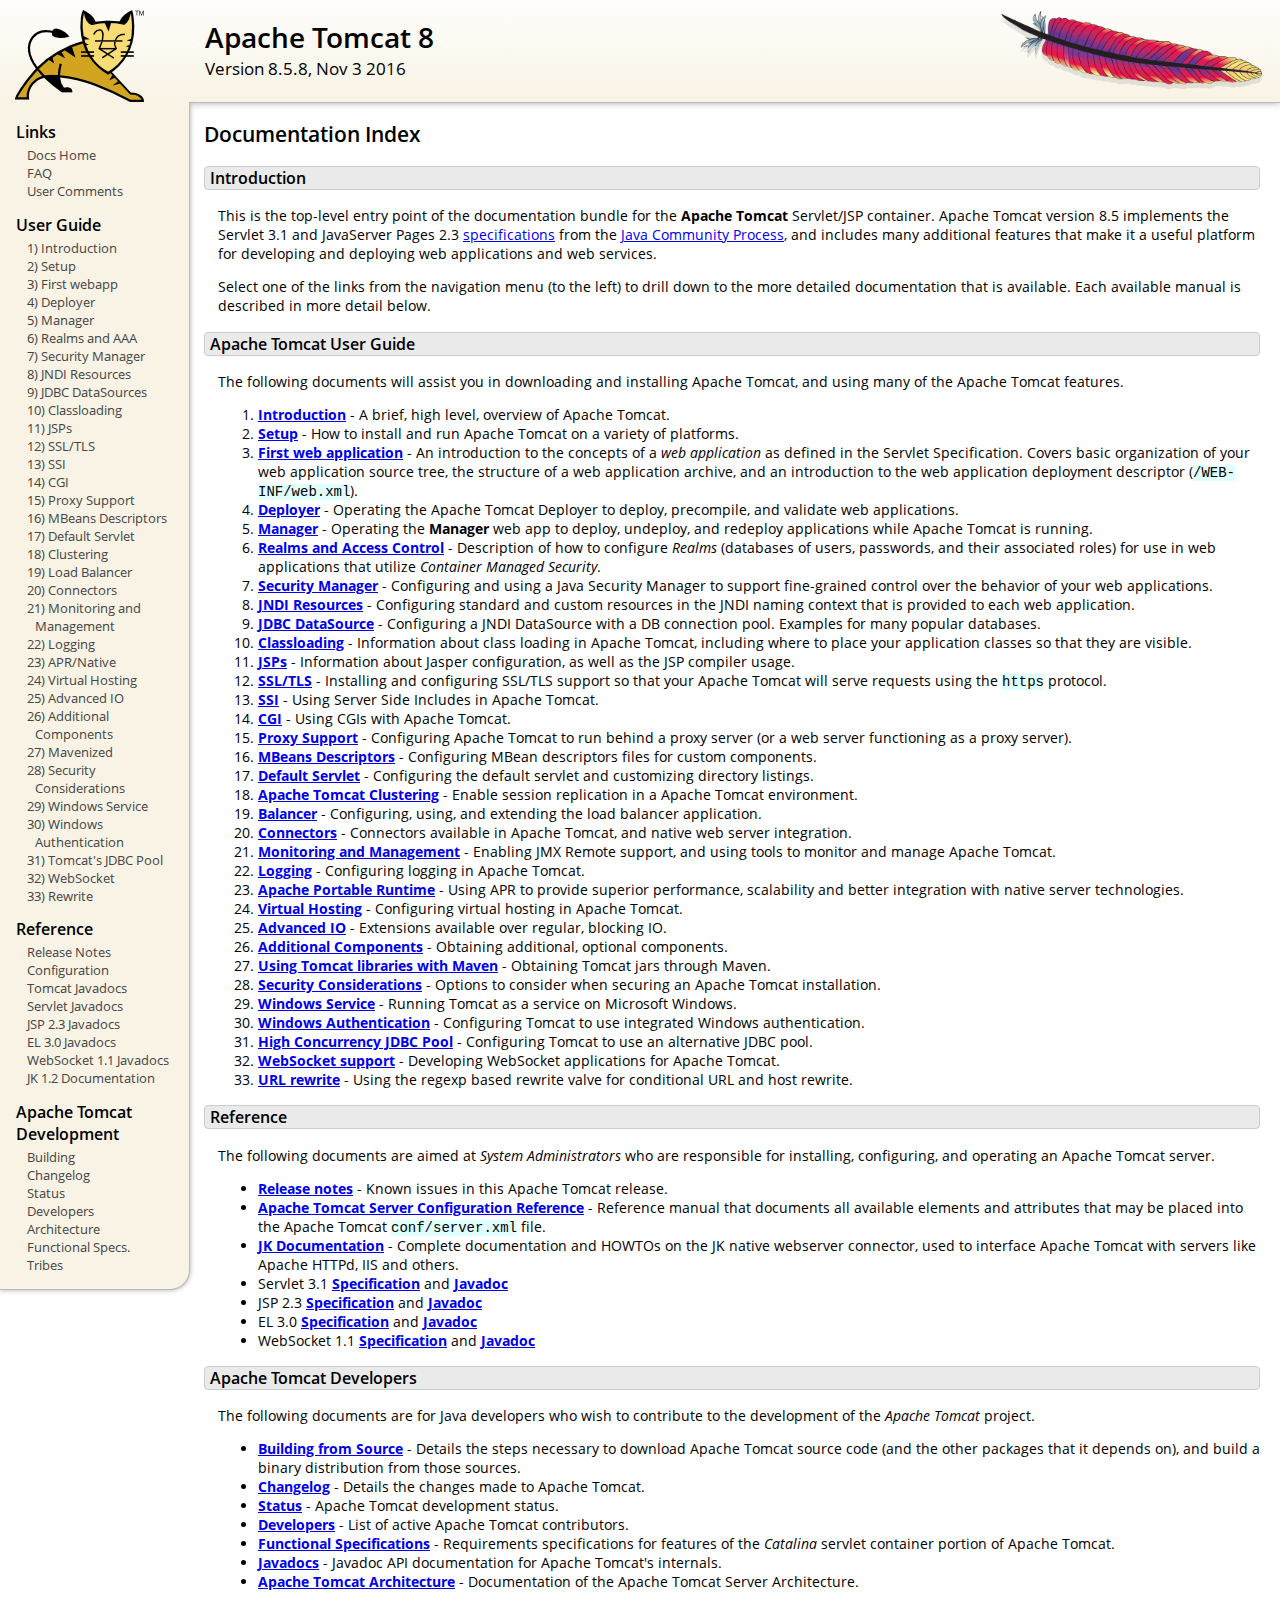
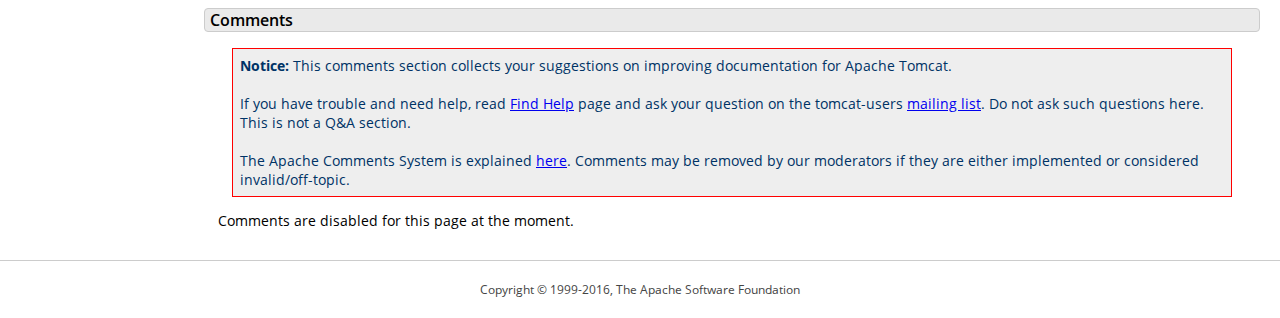
<file: tomcat/webapps/docs/index.html>
<!DOCTYPE html SYSTEM "about:legacy-compat">
<html lang="en"><head><META http-equiv="Content-Type" content="text/html; charset=UTF-8"><link href="./images/docs-stylesheet.css" rel="stylesheet" type="text/css"><title>Apache Tomcat 8 (8.5.8) - Documentation Index</title><meta name="author" content="Craig R. McClanahan"><meta name="author" content="Remy Maucherat"><meta name="author" content="Yoav Shapira"><script type="application/javascript" data-comments-identifier="tomcat-8.5-doc/index">
    "use strict"; // Enable strict mode

    (function() {
      var thisScript = document.currentScript;
      if (!thisScript) { // Workaround for IE <= 11
        var scripts = document.getElementsByTagName("script");
        thisScript = scripts[scripts.length - 1];
      }
      document.addEventListener("DOMContentLoaded", (function() {
        var commentsDiv = document.getElementById("comments_thread");
        var commentsShortname = "tomcat";
        var commentsIdentifier = "http://tomcat.apache.org/" +
          thisScript.getAttribute("data-comments-identifier") + ".html";

        (function(w, d) {
          if (w.location.hostname.toLowerCase() == "tomcat.apache.org") {
            var s = d.createElement("script");
            s.type = "application/javascript";
            s.async = true;
            s.src = "https://comments.apache.org/show_comments.lua?site=" +
              encodeURIComponent(commentsShortname) +
              "&page=" + encodeURIComponent(commentsIdentifier);
            d.head.appendChild(s);
          } else {
            commentsDiv.appendChild(d.createTextNode("Comments are disabled for this page at the moment."));
          }
        })(window, document);
      }), false);
    })();
  </script></head><body><div id="wrapper"><header><div id="header"><div><div><div class="logo noPrint"><a href="http://tomcat.apache.org/"><img alt="Tomcat Home" src="./images/tomcat.png"></a></div><div style="height: 1px;"></div><div class="asfLogo noPrint"><a href="http://www.apache.org/" target="_blank"><img src="./images/asf-feather.png" alt="The Apache Software Foundation" style="width: 266px; height: 83px;"></a></div><h1>Apache Tomcat 8</h1><div class="versionInfo">
          Version 8.5.8,
          <time datetime="2016-11-03">Nov 3 2016</time></div><div style="height: 1px;"></div><div style="clear: left;"></div></div></div></div></header><div id="middle"><div><div id="mainLeft" class="noprint"><div><nav><div><h2>Links</h2><ul><li><a href="index.html">Docs Home</a></li><li><a href="http://wiki.apache.org/tomcat/FAQ">FAQ</a></li><li><a href="#comments_section">User Comments</a></li></ul></div><div><h2>User Guide</h2><ul><li><a href="introduction.html">1) Introduction</a></li><li><a href="setup.html">2) Setup</a></li><li><a href="appdev/index.html">3) First webapp</a></li><li><a href="deployer-howto.html">4) Deployer</a></li><li><a href="manager-howto.html">5) Manager</a></li><li><a href="realm-howto.html">6) Realms and AAA</a></li><li><a href="security-manager-howto.html">7) Security Manager</a></li><li><a href="jndi-resources-howto.html">8) JNDI Resources</a></li><li><a href="jndi-datasource-examples-howto.html">9) JDBC DataSources</a></li><li><a href="class-loader-howto.html">10) Classloading</a></li><li><a href="jasper-howto.html">11) JSPs</a></li><li><a href="ssl-howto.html">12) SSL/TLS</a></li><li><a href="ssi-howto.html">13) SSI</a></li><li><a href="cgi-howto.html">14) CGI</a></li><li><a href="proxy-howto.html">15) Proxy Support</a></li><li><a href="mbeans-descriptors-howto.html">16) MBeans Descriptors</a></li><li><a href="default-servlet.html">17) Default Servlet</a></li><li><a href="cluster-howto.html">18) Clustering</a></li><li><a href="balancer-howto.html">19) Load Balancer</a></li><li><a href="connectors.html">20) Connectors</a></li><li><a href="monitoring.html">21) Monitoring and Management</a></li><li><a href="logging.html">22) Logging</a></li><li><a href="apr.html">23) APR/Native</a></li><li><a href="virtual-hosting-howto.html">24) Virtual Hosting</a></li><li><a href="aio.html">25) Advanced IO</a></li><li><a href="extras.html">26) Additional Components</a></li><li><a href="maven-jars.html">27) Mavenized</a></li><li><a href="security-howto.html">28) Security Considerations</a></li><li><a href="windows-service-howto.html">29) Windows Service</a></li><li><a href="windows-auth-howto.html">30) Windows Authentication</a></li><li><a href="jdbc-pool.html">31) Tomcat's JDBC Pool</a></li><li><a href="web-socket-howto.html">32) WebSocket</a></li><li><a href="rewrite.html">33) Rewrite</a></li></ul></div><div><h2>Reference</h2><ul><li><a href="RELEASE-NOTES.txt">Release Notes</a></li><li><a href="config/index.html">Configuration</a></li><li><a href="api/index.html">Tomcat Javadocs</a></li><li><a href="servletapi/index.html">Servlet Javadocs</a></li><li><a href="jspapi/index.html">JSP 2.3 Javadocs</a></li><li><a href="elapi/index.html">EL 3.0 Javadocs</a></li><li><a href="websocketapi/index.html">WebSocket 1.1 Javadocs</a></li><li><a href="http://tomcat.apache.org/connectors-doc/">JK 1.2 Documentation</a></li></ul></div><div><h2>Apache Tomcat Development</h2><ul><li><a href="building.html">Building</a></li><li><a href="changelog.html">Changelog</a></li><li><a href="http://wiki.apache.org/tomcat/TomcatVersions">Status</a></li><li><a href="developers.html">Developers</a></li><li><a href="architecture/index.html">Architecture</a></li><li><a href="funcspecs/index.html">Functional Specs.</a></li><li><a href="tribes/introduction.html">Tribes</a></li></ul></div></nav></div></div><div id="mainRight"><div id="content"><h2>Documentation Index</h2><h3 id="Introduction">Introduction</h3><div class="text">

<p>This is the top-level entry point of the documentation bundle for the
<strong>Apache Tomcat</strong> Servlet/JSP container.  Apache Tomcat version
8.5 implements the Servlet 3.1 and JavaServer Pages 2.3
<a href="http://wiki.apache.org/tomcat/Specifications">specifications</a> from the
<a href="http://www.jcp.org">Java Community Process</a>, and includes many
additional features that make it a useful platform for developing and deploying
web applications and web services.</p>

<p>Select one of the links from the navigation menu (to the left) to drill
down to the more detailed documentation that is available.  Each available
manual is described in more detail below.</p>

</div><h3 id="Apache_Tomcat_User_Guide">Apache Tomcat User Guide</h3><div class="text">

<p>The following documents will assist you in downloading and installing
Apache Tomcat, and using many of the Apache Tomcat features.</p>

<ol>
<li><a href="introduction.html"><strong>Introduction</strong></a> - A
    brief, high level, overview of Apache Tomcat.</li>
<li><a href="setup.html"><strong>Setup</strong></a> - How to install and run
    Apache Tomcat on a variety of platforms.</li>
<li><a href="appdev/index.html"><strong>First web application</strong></a>
    - An introduction to the concepts of a <em>web application</em> as defined
    in the Servlet Specification.  Covers basic organization of your web application
    source tree, the structure of a web application archive, and an
    introduction to the web application deployment descriptor
    (<code>/WEB-INF/web.xml</code>).</li>
<li><a href="deployer-howto.html"><strong>Deployer</strong></a> -
    Operating the Apache Tomcat Deployer to deploy, precompile, and validate web
    applications.</li>
<li><a href="manager-howto.html"><strong>Manager</strong></a> -
    Operating the <strong>Manager</strong> web app to deploy, undeploy, and
    redeploy applications while Apache Tomcat is running.</li>
<li><a href="realm-howto.html"><strong>Realms and Access Control</strong></a>
    - Description of how to configure <em>Realms</em> (databases of users,
    passwords, and their associated roles) for use in web applications that
    utilize <em>Container Managed Security</em>.</li>
<li><a href="security-manager-howto.html"><strong>Security Manager</strong></a>
    - Configuring and using a Java Security Manager to
    support fine-grained control over the behavior of your web applications.
    </li>
<li><a href="jndi-resources-howto.html"><strong>JNDI Resources</strong></a>
    - Configuring standard and custom resources in the JNDI naming context
    that is provided to each web application.</li>
<li><a href="jndi-datasource-examples-howto.html">
    <strong>JDBC DataSource</strong></a>
    - Configuring a JNDI DataSource with a DB connection pool.
    Examples for many popular databases.</li>
<li><a href="class-loader-howto.html"><strong>Classloading</strong></a>
    - Information about class loading in Apache Tomcat, including where to place
    your application classes so that they are visible.</li>
<li><a href="jasper-howto.html"><strong>JSPs</strong></a>
    - Information about Jasper configuration, as well as the JSP compiler
    usage.</li>
<li><a href="ssl-howto.html"><strong>SSL/TLS</strong></a> -
    Installing and configuring SSL/TLS support so that your Apache Tomcat will
    serve requests using the <code>https</code> protocol.</li>
<li><a href="ssi-howto.html"><strong>SSI</strong></a> -
    Using Server Side Includes in Apache Tomcat.</li>
<li><a href="cgi-howto.html"><strong>CGI</strong></a> -
    Using CGIs with Apache Tomcat.</li>
<li><a href="proxy-howto.html"><strong>Proxy Support</strong></a> -
    Configuring Apache Tomcat to run behind a proxy server (or a web server
    functioning as a proxy server).</li>
<li><a href="mbeans-descriptors-howto.html"><strong>MBeans Descriptors</strong></a> -
    Configuring MBean descriptors files for custom components.</li>
<li><a href="default-servlet.html"><strong>Default Servlet</strong></a> -
    Configuring the default servlet and customizing directory listings.</li>
<li><a href="cluster-howto.html"><strong>Apache Tomcat Clustering</strong></a> -
    Enable session replication in a Apache Tomcat environment.</li>
<li><a href="balancer-howto.html"><strong>Balancer</strong></a> -
    Configuring, using, and extending the load balancer application.</li>
<li><a href="connectors.html"><strong>Connectors</strong></a> -
    Connectors available in Apache Tomcat, and native web server integration.</li>
<li><a href="monitoring.html"><strong>Monitoring and Management</strong></a> -
    Enabling JMX Remote support, and using tools to monitor and manage Apache Tomcat.</li>
<li><a href="logging.html"><strong>Logging</strong></a> -
    Configuring logging in Apache Tomcat.</li>
<li><a href="apr.html"><strong>Apache Portable Runtime</strong></a> -
    Using APR to provide superior performance, scalability and better
    integration with native server technologies.</li>
<li><a href="virtual-hosting-howto.html"><strong>Virtual Hosting</strong></a> -
    Configuring virtual hosting in Apache Tomcat.</li>
<li><a href="aio.html"><strong>Advanced IO</strong></a> -
    Extensions available over regular, blocking IO.</li>
<li><a href="extras.html"><strong>Additional Components</strong></a> -
    Obtaining additional, optional components.</li>
<li><a href="maven-jars.html"><strong>Using Tomcat libraries with Maven</strong></a> -
    Obtaining Tomcat jars through Maven.</li>
<li><a href="security-howto.html"><strong>Security Considerations</strong></a> -
    Options to consider when securing an Apache Tomcat installation.</li>
<li><a href="windows-service-howto.html"><strong>Windows Service</strong></a> -
    Running Tomcat as a service on Microsoft Windows.</li>
<li><a href="windows-auth-howto.html"><strong>Windows Authentication</strong></a> -
    Configuring Tomcat to use integrated Windows authentication.</li>
<li><a href="jdbc-pool.html"><strong>High Concurrency JDBC Pool</strong></a> -
    Configuring Tomcat to use an alternative JDBC pool.</li>
<li><a href="web-socket-howto.html"><strong>WebSocket support</strong></a> -
    Developing WebSocket applications for Apache Tomcat.</li>
<li><a href="rewrite.html"><strong>URL rewrite</strong></a> -
    Using the regexp based rewrite valve for conditional URL and host rewrite.</li>

</ol>

</div><h3 id="Reference">Reference</h3><div class="text">

<p>The following documents are aimed at <em>System Administrators</em> who
are responsible for installing, configuring, and operating an Apache Tomcat server.
</p>
<ul>
<li><a href="RELEASE-NOTES.txt"><strong>Release notes</strong></a>
    - Known issues in this Apache Tomcat release.
    </li>
<li><a href="config/index.html"><strong>Apache Tomcat Server Configuration Reference</strong></a>
    - Reference manual that documents all available elements and attributes
      that may be placed into the Apache Tomcat <code>conf/server.xml</code> file.
    </li>
<li><a href="http://tomcat.apache.org/connectors-doc/index.html"><strong>JK Documentation</strong></a>
    - Complete documentation and HOWTOs on the JK native webserver connector,
      used to interface Apache Tomcat with servers like Apache HTTPd, IIS
      and others.</li>
<li>Servlet 3.1
    <a href="http://jcp.org/aboutJava/communityprocess/final/jsr340/index.html">
    <strong>Specification</strong></a> and
    <a href="http://docs.oracle.com/javaee/7/api/javax/servlet/package-summary.html">
    <strong>Javadoc</strong></a>
    </li>
<li>JSP 2.3
    <a href="http://jcp.org/aboutJava/communityprocess/mrel/jsr245/index2.html">
    <strong>Specification</strong></a> and
    <a href="http://docs.oracle.com/javaee/7/api/javax/servlet/jsp/package-summary.html">
    <strong>Javadoc</strong></a>
    </li>
<li>EL 3.0
    <a href="http://jcp.org/aboutJava/communityprocess/final/jsr341/index.html">
    <strong>Specification</strong></a> and
    <a href="http://docs.oracle.com/javaee/7/api/javax/el/package-summary.html">
    <strong>Javadoc</strong></a>
    </li>
<li>WebSocket 1.1
    <a href="https://jcp.org/aboutJava/communityprocess/mrel/jsr356/index.html">
    <strong>Specification</strong></a> and
    <a href="http://docs.oracle.com/javaee/7/api/javax/websocket/package-summary.html">
    <strong>Javadoc</strong></a>
    </li>
</ul>

</div><h3 id="Apache_Tomcat_Developers">Apache Tomcat Developers</h3><div class="text">

<p>The following documents are for Java developers who wish to contribute to
the development of the <em>Apache Tomcat</em> project.</p>
<ul>
<li><a href="building.html"><strong>Building from Source</strong></a> -
    Details the steps necessary to download Apache Tomcat source code (and the
    other packages that it depends on), and build a binary distribution from
    those sources.
    </li>
<li><a href="changelog.html"><strong>Changelog</strong></a> - Details the
    changes made to Apache Tomcat.
    </li>
<li><a href="http://wiki.apache.org/tomcat/TomcatVersions"><strong>Status</strong></a> -
    Apache Tomcat development status.
    </li>
<li><a href="developers.html"><strong>Developers</strong></a> - List of active
    Apache Tomcat contributors.
    </li>
<li><a href="funcspecs/index.html"><strong>Functional Specifications</strong></a>
    - Requirements specifications for features of the <em>Catalina</em> servlet
    container portion of Apache Tomcat.</li>
<li><a href="api/index.html"><strong>Javadocs</strong></a>
    - Javadoc API documentation for Apache Tomcat's internals.</li>
<li><a href="architecture/index.html"><strong>Apache Tomcat Architecture</strong></a>
    - Documentation of the Apache Tomcat Server Architecture.</li>
</ul>

</div><div class="noprint"><h3 id="comments_section">
                  Comments
                </h3><div class="text"><p class="notice"><strong>Notice: </strong>This comments section collects your suggestions
                    on improving documentation for Apache Tomcat.<br><br>
                    If you have trouble and need help, read
                    <a href="http://tomcat.apache.org/findhelp.html">Find Help</a> page
                    and ask your question on the tomcat-users
                    <a href="http://tomcat.apache.org/lists.html">mailing list</a>.
                    Do not ask such questions here. This is not a Q&amp;A section.<br><br>
                    The Apache Comments System is explained <a href="./comments.html">here</a>.
                    Comments may be removed by our moderators if they are either
                    implemented or considered invalid/off-topic.
                  </p><div id="comments_thread"></div></div></div></div></div></div></div><footer><div id="footer">
    Copyright &copy; 1999-2016, The Apache Software Foundation
  </div></footer></div></body></html>
</file>
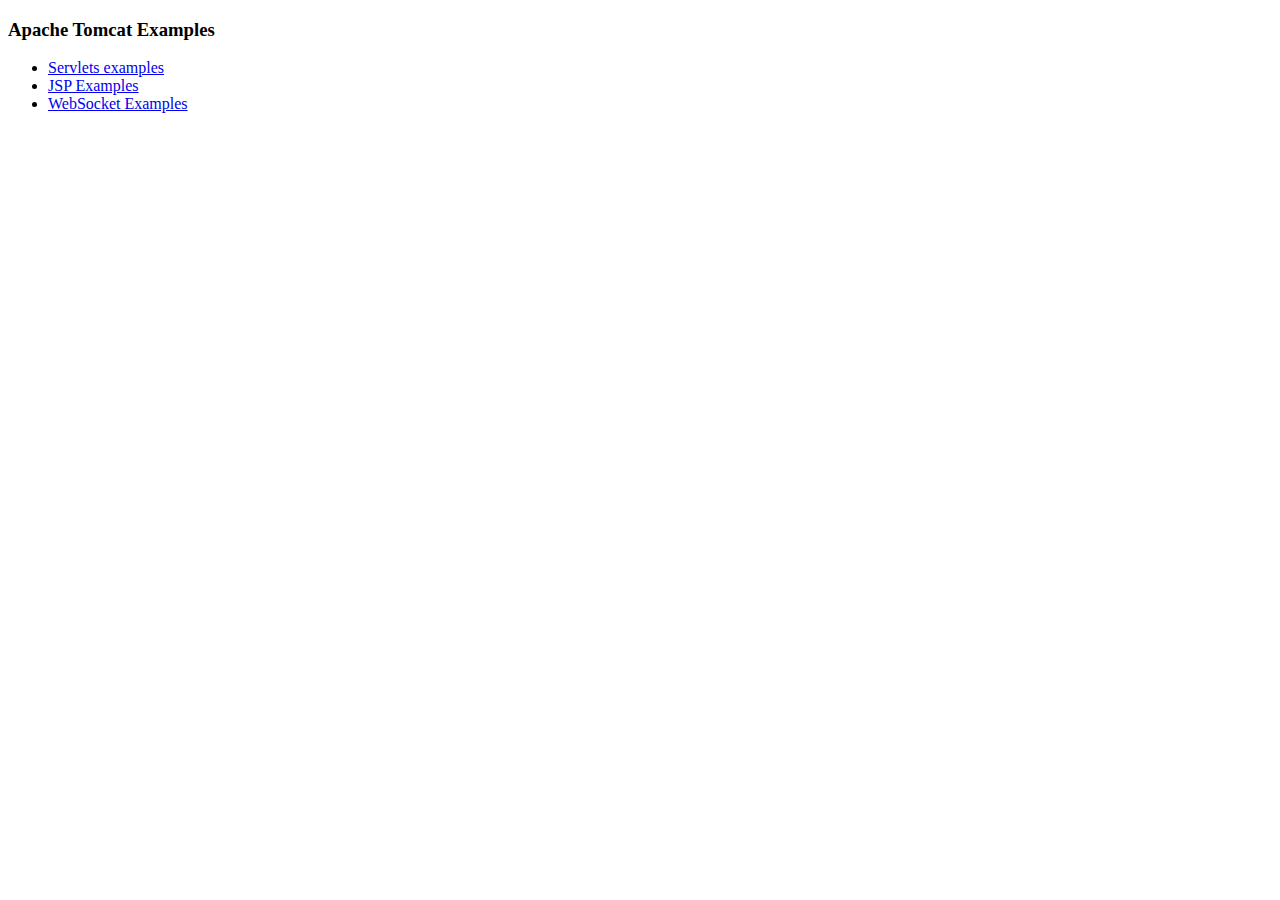
<file: tomcat/webapps/examples/index.html>
<!--
  Licensed to the Apache Software Foundation (ASF) under one or more
  contributor license agreements.  See the NOTICE file distributed with
  this work for additional information regarding copyright ownership.
  The ASF licenses this file to You under the Apache License, Version 2.0
  (the "License"); you may not use this file except in compliance with
  the License.  You may obtain a copy of the License at

      http://www.apache.org/licenses/LICENSE-2.0

  Unless required by applicable law or agreed to in writing, software
  distributed under the License is distributed on an "AS IS" BASIS,
  WITHOUT WARRANTIES OR CONDITIONS OF ANY KIND, either express or implied.
  See the License for the specific language governing permissions and
  limitations under the License.
-->
<!DOCTYPE HTML><html lang="en"><head>
<meta charset="UTF-8">
<title>Apache Tomcat Examples</title>
</head>
<body>
<p>
<h3>Apache Tomcat Examples</H3>
<p></p>
<ul>
<li><a href="servlets">Servlets examples</a></li>
<li><a href="jsp">JSP Examples</a></li>
<li><a href="websocket/index.xhtml">WebSocket Examples</a></li>
</ul>
</body></html>
</file>
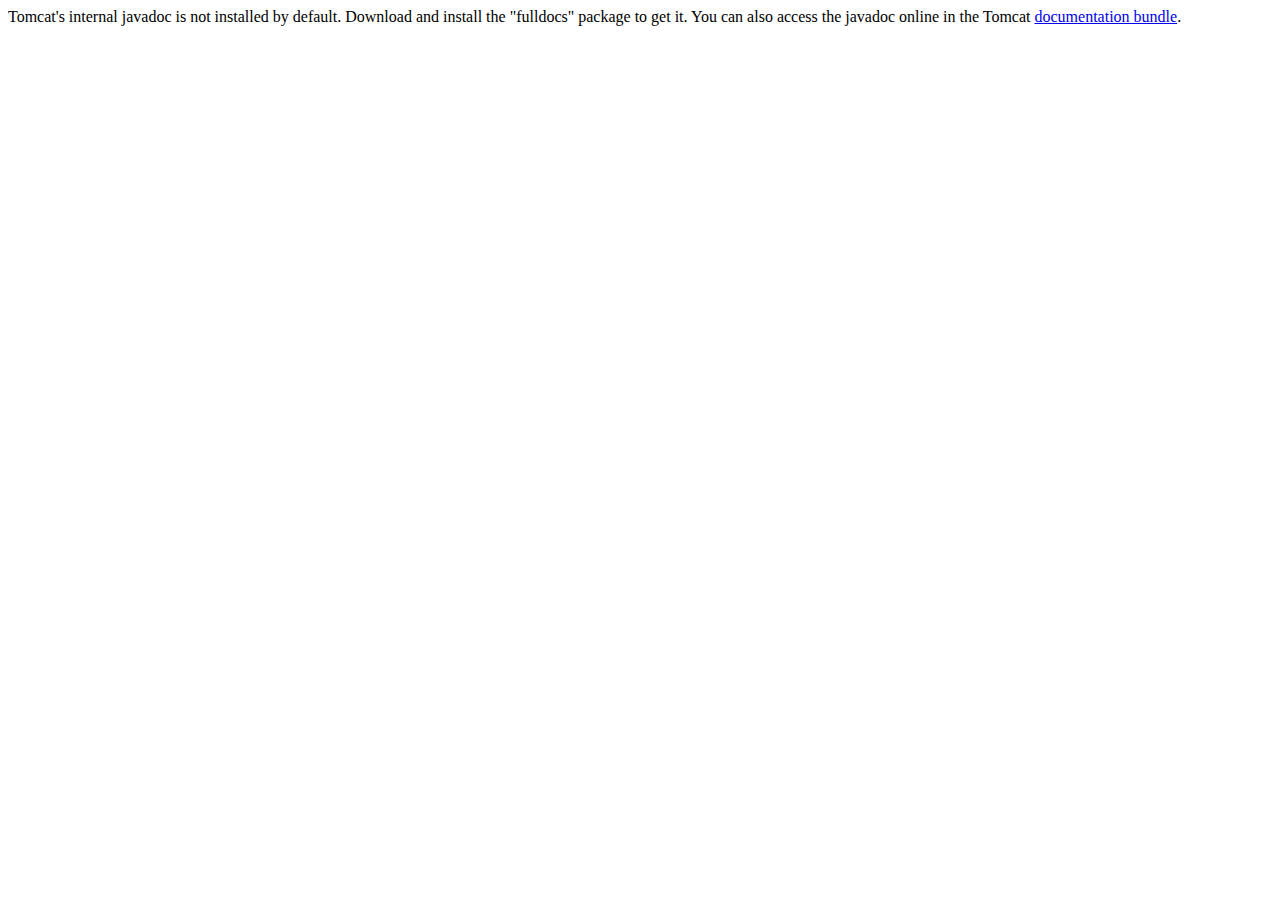
<file: tomcat/webapps/docs/api/index.html>
<!--
  Licensed to the Apache Software Foundation (ASF) under one or more
  contributor license agreements.  See the NOTICE file distributed with
  this work for additional information regarding copyright ownership.
  The ASF licenses this file to You under the Apache License, Version 2.0
  (the "License"); you may not use this file except in compliance with
  the License.  You may obtain a copy of the License at

      http://www.apache.org/licenses/LICENSE-2.0

  Unless required by applicable law or agreed to in writing, software
  distributed under the License is distributed on an "AS IS" BASIS,
  WITHOUT WARRANTIES OR CONDITIONS OF ANY KIND, either express or implied.
  See the License for the specific language governing permissions and
  limitations under the License.
-->
<!DOCTYPE html>
<html>
    <head>
    <meta charset="UTF-8" />
    <title>API docs</title>
</head>

<body>

Tomcat's internal javadoc is not installed by default. Download and install
the "fulldocs" package to get it.

You can also access the javadoc online in the Tomcat
<a href="http://tomcat.apache.org/tomcat-8.5-doc/">
documentation bundle</a>.

</body>
</html>
</file>
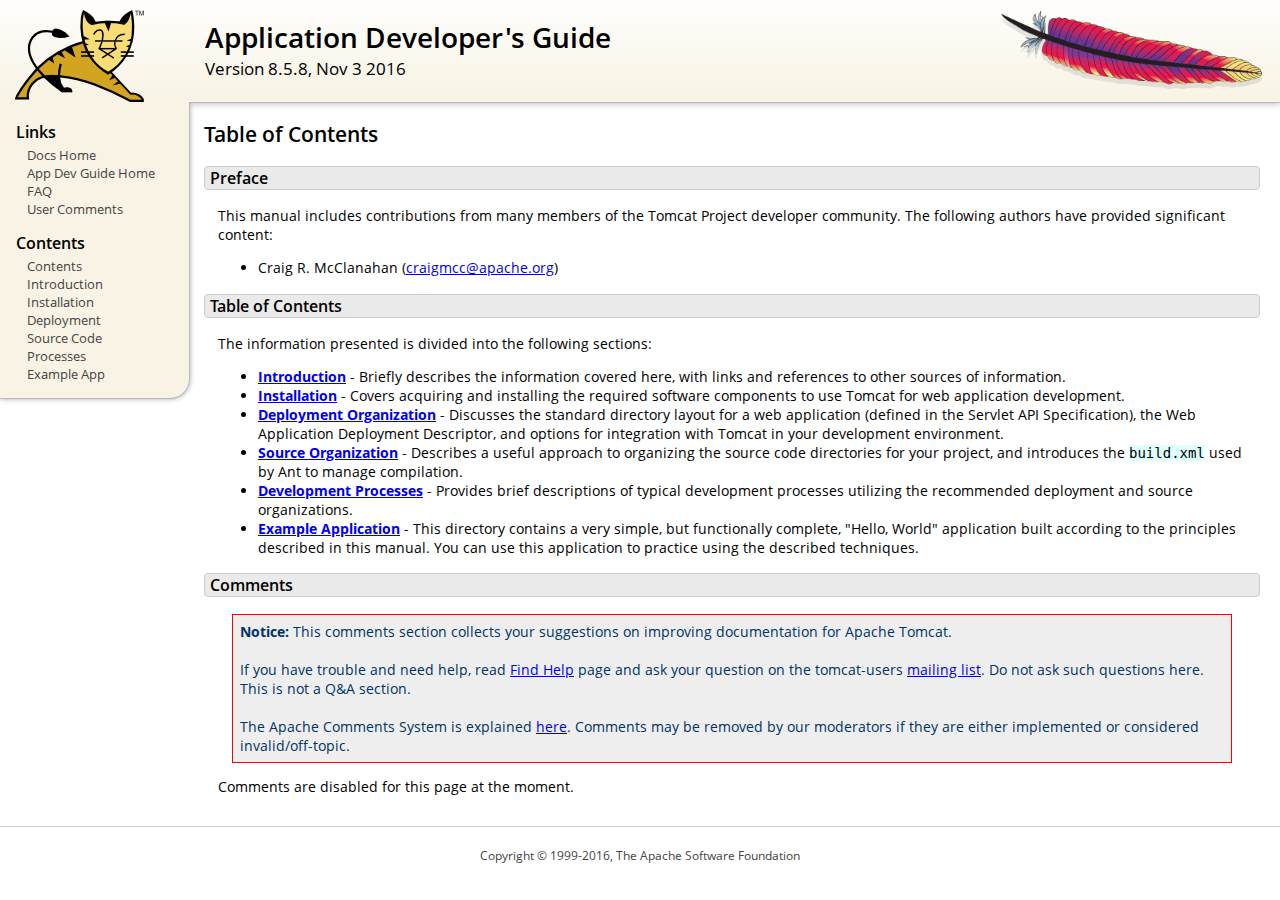
<file: tomcat/webapps/docs/appdev/index.html>
<!DOCTYPE html SYSTEM "about:legacy-compat">
<html lang="en"><head><META http-equiv="Content-Type" content="text/html; charset=UTF-8"><link href="../images/docs-stylesheet.css" rel="stylesheet" type="text/css"><title>Application Developer's Guide (8.5.8) - Table of Contents</title><meta name="author" content="Craig R. McClanahan"><script type="application/javascript" data-comments-identifier="tomcat-8.5-doc/appdev/index">
    "use strict"; // Enable strict mode

    (function() {
      var thisScript = document.currentScript;
      if (!thisScript) { // Workaround for IE <= 11
        var scripts = document.getElementsByTagName("script");
        thisScript = scripts[scripts.length - 1];
      }
      document.addEventListener("DOMContentLoaded", (function() {
        var commentsDiv = document.getElementById("comments_thread");
        var commentsShortname = "tomcat";
        var commentsIdentifier = "http://tomcat.apache.org/" +
          thisScript.getAttribute("data-comments-identifier") + ".html";

        (function(w, d) {
          if (w.location.hostname.toLowerCase() == "tomcat.apache.org") {
            var s = d.createElement("script");
            s.type = "application/javascript";
            s.async = true;
            s.src = "https://comments.apache.org/show_comments.lua?site=" +
              encodeURIComponent(commentsShortname) +
              "&page=" + encodeURIComponent(commentsIdentifier);
            d.head.appendChild(s);
          } else {
            commentsDiv.appendChild(d.createTextNode("Comments are disabled for this page at the moment."));
          }
        })(window, document);
      }), false);
    })();
  </script></head><body><div id="wrapper"><header><div id="header"><div><div><div class="logo noPrint"><a href="http://tomcat.apache.org/"><img alt="Tomcat Home" src="../images/tomcat.png"></a></div><div style="height: 1px;"></div><div class="asfLogo noPrint"><a href="http://www.apache.org/" target="_blank"><img src="../images/asf-feather.png" alt="The Apache Software Foundation" style="width: 266px; height: 83px;"></a></div><h1>Application Developer's Guide</h1><div class="versionInfo">
          Version 8.5.8,
          <time datetime="2016-11-03">Nov 3 2016</time></div><div style="height: 1px;"></div><div style="clear: left;"></div></div></div></div></header><div id="middle"><div><div id="mainLeft" class="noprint"><div><nav><div><h2>Links</h2><ul><li><a href="../index.html">Docs Home</a></li><li><a href="index.html">App Dev Guide Home</a></li><li><a href="http://wiki.apache.org/tomcat/FAQ">FAQ</a></li><li><a href="#comments_section">User Comments</a></li></ul></div><div><h2>Contents</h2><ul><li><a href="index.html">Contents</a></li><li><a href="introduction.html">Introduction</a></li><li><a href="installation.html">Installation</a></li><li><a href="deployment.html">Deployment</a></li><li><a href="source.html">Source Code</a></li><li><a href="processes.html">Processes</a></li><li><a href="sample/">Example App</a></li></ul></div></nav></div></div><div id="mainRight"><div id="content"><h2>Table of Contents</h2><h3 id="Preface">Preface</h3><div class="text">

<p>This manual includes contributions from many members of the Tomcat Project
developer community.  The following authors have provided significant content:
</p>
<ul>
<li>Craig R. McClanahan
    (<a href="mailto:craigmcc@apache.org">craigmcc@apache.org</a>)</li>
</ul>

</div><h3 id="Table_of_Contents">Table of Contents</h3><div class="text">

<p>The information presented is divided into the following sections:</p>
<ul>
<li><a href="introduction.html"><strong>Introduction</strong></a> -
    Briefly describes the information covered here, with
    links and references to other sources of information.</li>
<li><a href="installation.html"><strong>Installation</strong></a> -
    Covers acquiring and installing the required software
    components to use Tomcat for web application development.</li>
<li><a href="deployment.html"><strong>Deployment Organization</strong></a> -
    Discusses the standard directory layout for a web application
    (defined in the Servlet API Specification), the Web Application
    Deployment Descriptor, and options for integration with Tomcat
    in your development environment.</li>
<li><a href="source.html"><strong>Source Organization</strong></a> -
    Describes a useful approach to organizing the source code
    directories for your project, and introduces the
    <code>build.xml</code> used by Ant to manage compilation.</li>
<li><a href="processes.html"><strong>Development Processes</strong></a> -
    Provides brief descriptions of typical development processes
    utilizing the recommended deployment and source organizations.</li>
<li><a href="sample/" target="_blank"><strong>Example Application</strong></a> -
    This directory contains a very simple, but functionally complete,
    "Hello, World" application built according to the principles
    described in this manual.  You can use this application to
    practice using the described techniques.</li>
</ul>

</div><div class="noprint"><h3 id="comments_section">
                  Comments
                </h3><div class="text"><p class="notice"><strong>Notice: </strong>This comments section collects your suggestions
                    on improving documentation for Apache Tomcat.<br><br>
                    If you have trouble and need help, read
                    <a href="http://tomcat.apache.org/findhelp.html">Find Help</a> page
                    and ask your question on the tomcat-users
                    <a href="http://tomcat.apache.org/lists.html">mailing list</a>.
                    Do not ask such questions here. This is not a Q&amp;A section.<br><br>
                    The Apache Comments System is explained <a href="../comments.html">here</a>.
                    Comments may be removed by our moderators if they are either
                    implemented or considered invalid/off-topic.
                  </p><div id="comments_thread"></div></div></div></div></div></div></div><footer><div id="footer">
    Copyright &copy; 1999-2016, The Apache Software Foundation
  </div></footer></div></body></html>
</file>
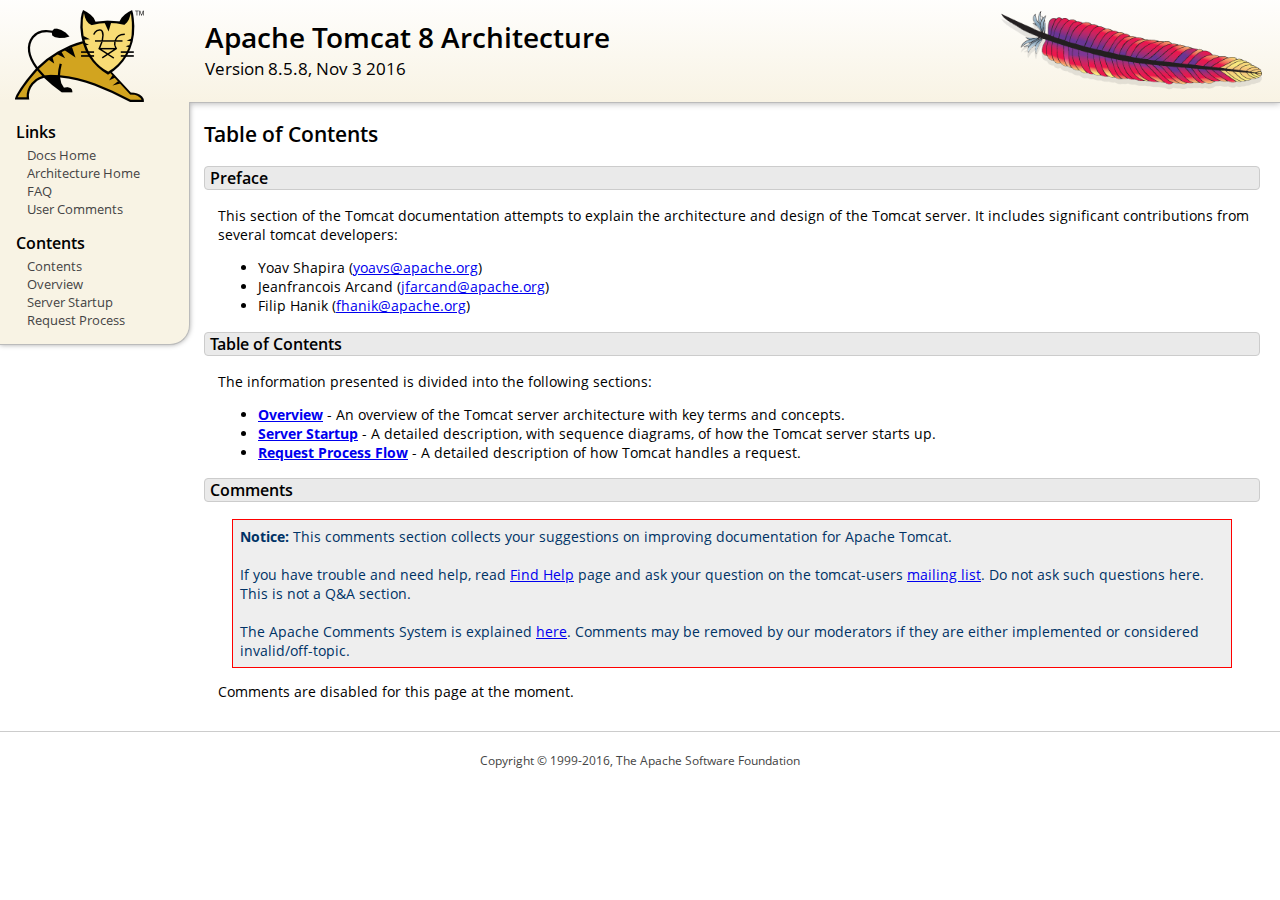
<file: tomcat/webapps/docs/architecture/index.html>
<!DOCTYPE html SYSTEM "about:legacy-compat">
<html lang="en"><head><META http-equiv="Content-Type" content="text/html; charset=UTF-8"><link href="../images/docs-stylesheet.css" rel="stylesheet" type="text/css"><title>Apache Tomcat 8 Architecture (8.5.8) - Table of Contents</title><meta name="author" content="Yoav Shapira"><script type="application/javascript" data-comments-identifier="tomcat-8.5-doc/architecture/index">
    "use strict"; // Enable strict mode

    (function() {
      var thisScript = document.currentScript;
      if (!thisScript) { // Workaround for IE <= 11
        var scripts = document.getElementsByTagName("script");
        thisScript = scripts[scripts.length - 1];
      }
      document.addEventListener("DOMContentLoaded", (function() {
        var commentsDiv = document.getElementById("comments_thread");
        var commentsShortname = "tomcat";
        var commentsIdentifier = "http://tomcat.apache.org/" +
          thisScript.getAttribute("data-comments-identifier") + ".html";

        (function(w, d) {
          if (w.location.hostname.toLowerCase() == "tomcat.apache.org") {
            var s = d.createElement("script");
            s.type = "application/javascript";
            s.async = true;
            s.src = "https://comments.apache.org/show_comments.lua?site=" +
              encodeURIComponent(commentsShortname) +
              "&page=" + encodeURIComponent(commentsIdentifier);
            d.head.appendChild(s);
          } else {
            commentsDiv.appendChild(d.createTextNode("Comments are disabled for this page at the moment."));
          }
        })(window, document);
      }), false);
    })();
  </script></head><body><div id="wrapper"><header><div id="header"><div><div><div class="logo noPrint"><a href="http://tomcat.apache.org/"><img alt="Tomcat Home" src="../images/tomcat.png"></a></div><div style="height: 1px;"></div><div class="asfLogo noPrint"><a href="http://www.apache.org/" target="_blank"><img src="../images/asf-feather.png" alt="The Apache Software Foundation" style="width: 266px; height: 83px;"></a></div><h1>Apache Tomcat 8 Architecture</h1><div class="versionInfo">
          Version 8.5.8,
          <time datetime="2016-11-03">Nov 3 2016</time></div><div style="height: 1px;"></div><div style="clear: left;"></div></div></div></div></header><div id="middle"><div><div id="mainLeft" class="noprint"><div><nav><div><h2>Links</h2><ul><li><a href="../index.html">Docs Home</a></li><li><a href="index.html">Architecture Home</a></li><li><a href="http://wiki.apache.org/tomcat/FAQ">FAQ</a></li><li><a href="#comments_section">User Comments</a></li></ul></div><div><h2>Contents</h2><ul><li><a href="index.html">Contents</a></li><li><a href="overview.html">Overview</a></li><li><a href="startup.html">Server Startup</a></li><li><a href="requestProcess.html">Request Process</a></li></ul></div></nav></div></div><div id="mainRight"><div id="content"><h2>Table of Contents</h2><h3 id="Preface">Preface</h3><div class="text">

<p>This section of the Tomcat documentation attempts to explain
the architecture and design of the Tomcat server.  It includes significant
contributions from several tomcat developers:
</p>
<ul>
<li>Yoav Shapira
    (<a href="mailto:yoavs@apache.org">yoavs@apache.org</a>)</li>
<li>Jeanfrancois Arcand
    (<a href="mailto:jfarcand@apache.org">jfarcand@apache.org</a>)</li>
<li>Filip Hanik
    (<a href="mailto:fhanik@apache.org">fhanik@apache.org</a>)</li>
</ul>

</div><h3 id="Table_of_Contents">Table of Contents</h3><div class="text">

<p>The information presented is divided into the following sections:</p>
<ul>
<li><a href="overview.html"><strong>Overview</strong></a> -
    An overview of the Tomcat server architecture with key terms
    and concepts.</li>
<li><a href="startup.html"><strong>Server Startup</strong></a> -
    A detailed description, with sequence diagrams, of how the Tomcat
    server starts up.</li>
<li><a href="requestProcess.html"><strong>Request Process Flow</strong></a> -
    A detailed description of how Tomcat handles a request.</li>
</ul>

</div><div class="noprint"><h3 id="comments_section">
                  Comments
                </h3><div class="text"><p class="notice"><strong>Notice: </strong>This comments section collects your suggestions
                    on improving documentation for Apache Tomcat.<br><br>
                    If you have trouble and need help, read
                    <a href="http://tomcat.apache.org/findhelp.html">Find Help</a> page
                    and ask your question on the tomcat-users
                    <a href="http://tomcat.apache.org/lists.html">mailing list</a>.
                    Do not ask such questions here. This is not a Q&amp;A section.<br><br>
                    The Apache Comments System is explained <a href="../comments.html">here</a>.
                    Comments may be removed by our moderators if they are either
                    implemented or considered invalid/off-topic.
                  </p><div id="comments_thread"></div></div></div></div></div></div></div><footer><div id="footer">
    Copyright &copy; 1999-2016, The Apache Software Foundation
  </div></footer></div></body></html>
</file>
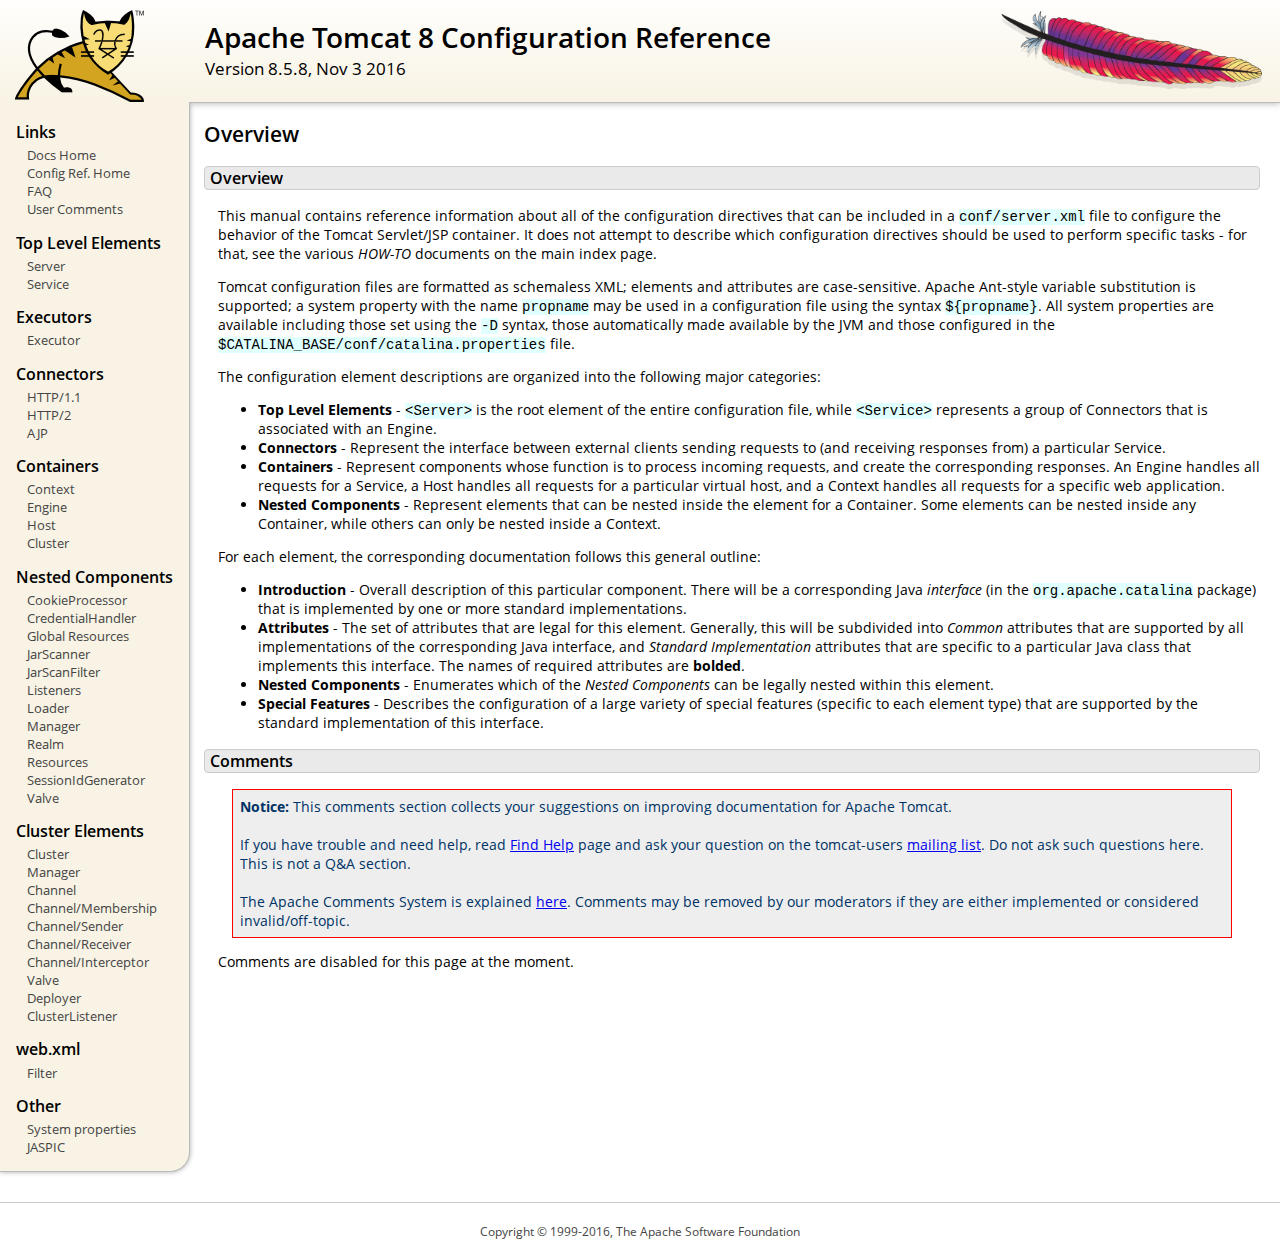
<file: tomcat/webapps/docs/config/index.html>
<!DOCTYPE html SYSTEM "about:legacy-compat">
<html lang="en"><head><META http-equiv="Content-Type" content="text/html; charset=UTF-8"><link href="../images/docs-stylesheet.css" rel="stylesheet" type="text/css"><title>Apache Tomcat 8 Configuration Reference (8.5.8) - Overview</title><meta name="author" content="Craig R. McClanahan"><script type="application/javascript" data-comments-identifier="tomcat-8.5-doc/config/index">
    "use strict"; // Enable strict mode

    (function() {
      var thisScript = document.currentScript;
      if (!thisScript) { // Workaround for IE <= 11
        var scripts = document.getElementsByTagName("script");
        thisScript = scripts[scripts.length - 1];
      }
      document.addEventListener("DOMContentLoaded", (function() {
        var commentsDiv = document.getElementById("comments_thread");
        var commentsShortname = "tomcat";
        var commentsIdentifier = "http://tomcat.apache.org/" +
          thisScript.getAttribute("data-comments-identifier") + ".html";

        (function(w, d) {
          if (w.location.hostname.toLowerCase() == "tomcat.apache.org") {
            var s = d.createElement("script");
            s.type = "application/javascript";
            s.async = true;
            s.src = "https://comments.apache.org/show_comments.lua?site=" +
              encodeURIComponent(commentsShortname) +
              "&page=" + encodeURIComponent(commentsIdentifier);
            d.head.appendChild(s);
          } else {
            commentsDiv.appendChild(d.createTextNode("Comments are disabled for this page at the moment."));
          }
        })(window, document);
      }), false);
    })();
  </script></head><body><div id="wrapper"><header><div id="header"><div><div><div class="logo noPrint"><a href="http://tomcat.apache.org/"><img alt="Tomcat Home" src="../images/tomcat.png"></a></div><div style="height: 1px;"></div><div class="asfLogo noPrint"><a href="http://www.apache.org/" target="_blank"><img src="../images/asf-feather.png" alt="The Apache Software Foundation" style="width: 266px; height: 83px;"></a></div><h1>Apache Tomcat 8 Configuration Reference</h1><div class="versionInfo">
          Version 8.5.8,
          <time datetime="2016-11-03">Nov 3 2016</time></div><div style="height: 1px;"></div><div style="clear: left;"></div></div></div></div></header><div id="middle"><div><div id="mainLeft" class="noprint"><div><nav><div><h2>Links</h2><ul><li><a href="../index.html">Docs Home</a></li><li><a href="index.html">Config Ref. Home</a></li><li><a href="http://wiki.apache.org/tomcat/FAQ">FAQ</a></li><li><a href="#comments_section">User Comments</a></li></ul></div><div><h2>Top Level Elements</h2><ul><li><a href="server.html">Server</a></li><li><a href="service.html">Service</a></li></ul></div><div><h2>Executors</h2><ul><li><a href="executor.html">Executor</a></li></ul></div><div><h2>Connectors</h2><ul><li><a href="http.html">HTTP/1.1</a></li><li><a href="http2.html">HTTP/2</a></li><li><a href="ajp.html">AJP</a></li></ul></div><div><h2>Containers</h2><ul><li><a href="context.html">Context</a></li><li><a href="engine.html">Engine</a></li><li><a href="host.html">Host</a></li><li><a href="cluster.html">Cluster</a></li></ul></div><div><h2>Nested Components</h2><ul><li><a href="cookie-processor.html">CookieProcessor</a></li><li><a href="credentialhandler.html">CredentialHandler</a></li><li><a href="globalresources.html">Global Resources</a></li><li><a href="jar-scanner.html">JarScanner</a></li><li><a href="jar-scan-filter.html">JarScanFilter</a></li><li><a href="listeners.html">Listeners</a></li><li><a href="loader.html">Loader</a></li><li><a href="manager.html">Manager</a></li><li><a href="realm.html">Realm</a></li><li><a href="resources.html">Resources</a></li><li><a href="sessionidgenerator.html">SessionIdGenerator</a></li><li><a href="valve.html">Valve</a></li></ul></div><div><h2>Cluster Elements</h2><ul><li><a href="cluster.html">Cluster</a></li><li><a href="cluster-manager.html">Manager</a></li><li><a href="cluster-channel.html">Channel</a></li><li><a href="cluster-membership.html">Channel/Membership</a></li><li><a href="cluster-sender.html">Channel/Sender</a></li><li><a href="cluster-receiver.html">Channel/Receiver</a></li><li><a href="cluster-interceptor.html">Channel/Interceptor</a></li><li><a href="cluster-valve.html">Valve</a></li><li><a href="cluster-deployer.html">Deployer</a></li><li><a href="cluster-listener.html">ClusterListener</a></li></ul></div><div><h2>web.xml</h2><ul><li><a href="filter.html">Filter</a></li></ul></div><div><h2>Other</h2><ul><li><a href="systemprops.html">System properties</a></li><li><a href="jaspic.html">JASPIC</a></li></ul></div></nav></div></div><div id="mainRight"><div id="content"><h2>Overview</h2><h3 id="Overview">Overview</h3><div class="text">

<p>This manual contains reference information about all of the configuration
directives that can be included in a <code>conf/server.xml</code> file to
configure the behavior of the Tomcat Servlet/JSP container.  It does not
attempt to describe which configuration directives should be used to perform
specific tasks - for that, see the various <em>HOW-TO</em> documents on the
main index page.</p>

<p>Tomcat configuration files are formatted as schemaless XML; elements and
attributes are case-sensitive. Apache Ant-style variable substitution
is supported; a system property with the name <code>propname</code> may be
used in a configuration file using the syntax <code>${propname}</code>. All
system properties are available including those set using the <code>-D</code>
syntax, those automatically made available by the JVM and those configured in
the <code>$CATALINA_BASE/conf/catalina.properties</code> file.
</p>

<p>The configuration element descriptions are organized into the following
major categories:</p>
<ul>
<li><strong>Top Level Elements</strong> - <code>&lt;Server&gt;</code> is the
    root element of the entire configuration file, while
    <code>&lt;Service&gt;</code> represents a group of Connectors that is
    associated with an Engine.</li>
<li><strong>Connectors</strong> - Represent the interface between external
    clients sending requests to (and receiving responses from) a particular
    Service.</li>
<li><strong>Containers</strong> - Represent components whose function is to
    process incoming requests, and create the corresponding responses.
    An Engine handles all requests for a Service, a Host handles all requests
    for a particular virtual host, and a Context handles all requests for a
    specific web application.</li>
<li><strong>Nested Components</strong> - Represent elements that can be
    nested inside the element for a Container.  Some elements can be nested
    inside any Container, while others can only be nested inside a
    Context.</li>
</ul>

<p>For each element, the corresponding documentation follows this general
outline:</p>
<ul>
<li><strong>Introduction</strong> - Overall description of this particular
    component.  There will be a corresponding Java <em>interface</em> (in
    the <code>org.apache.catalina</code> package) that is implemented by one
    or more standard implementations.</li>
<li><strong>Attributes</strong> - The set of attributes that are legal for
    this element.  Generally, this will be subdivided into <em>Common</em>
    attributes that are supported by all implementations of the corresponding
    Java interface, and <em>Standard Implementation</em> attributes that are
    specific to a particular Java class that implements this interface.
    The names of required attributes are <strong>bolded</strong>.</li>
<li><strong>Nested Components</strong> - Enumerates which of the <em>Nested
    Components</em> can be legally nested within this element.</li>
<li><strong>Special Features</strong> - Describes the configuration of a large
    variety of special features (specific to each element type) that are
    supported by the standard implementation of this interface.</li>
</ul>

</div><div class="noprint"><h3 id="comments_section">
                  Comments
                </h3><div class="text"><p class="notice"><strong>Notice: </strong>This comments section collects your suggestions
                    on improving documentation for Apache Tomcat.<br><br>
                    If you have trouble and need help, read
                    <a href="http://tomcat.apache.org/findhelp.html">Find Help</a> page
                    and ask your question on the tomcat-users
                    <a href="http://tomcat.apache.org/lists.html">mailing list</a>.
                    Do not ask such questions here. This is not a Q&amp;A section.<br><br>
                    The Apache Comments System is explained <a href="../comments.html">here</a>.
                    Comments may be removed by our moderators if they are either
                    implemented or considered invalid/off-topic.
                  </p><div id="comments_thread"></div></div></div></div></div></div></div><footer><div id="footer">
    Copyright &copy; 1999-2016, The Apache Software Foundation
  </div></footer></div></body></html>
</file>
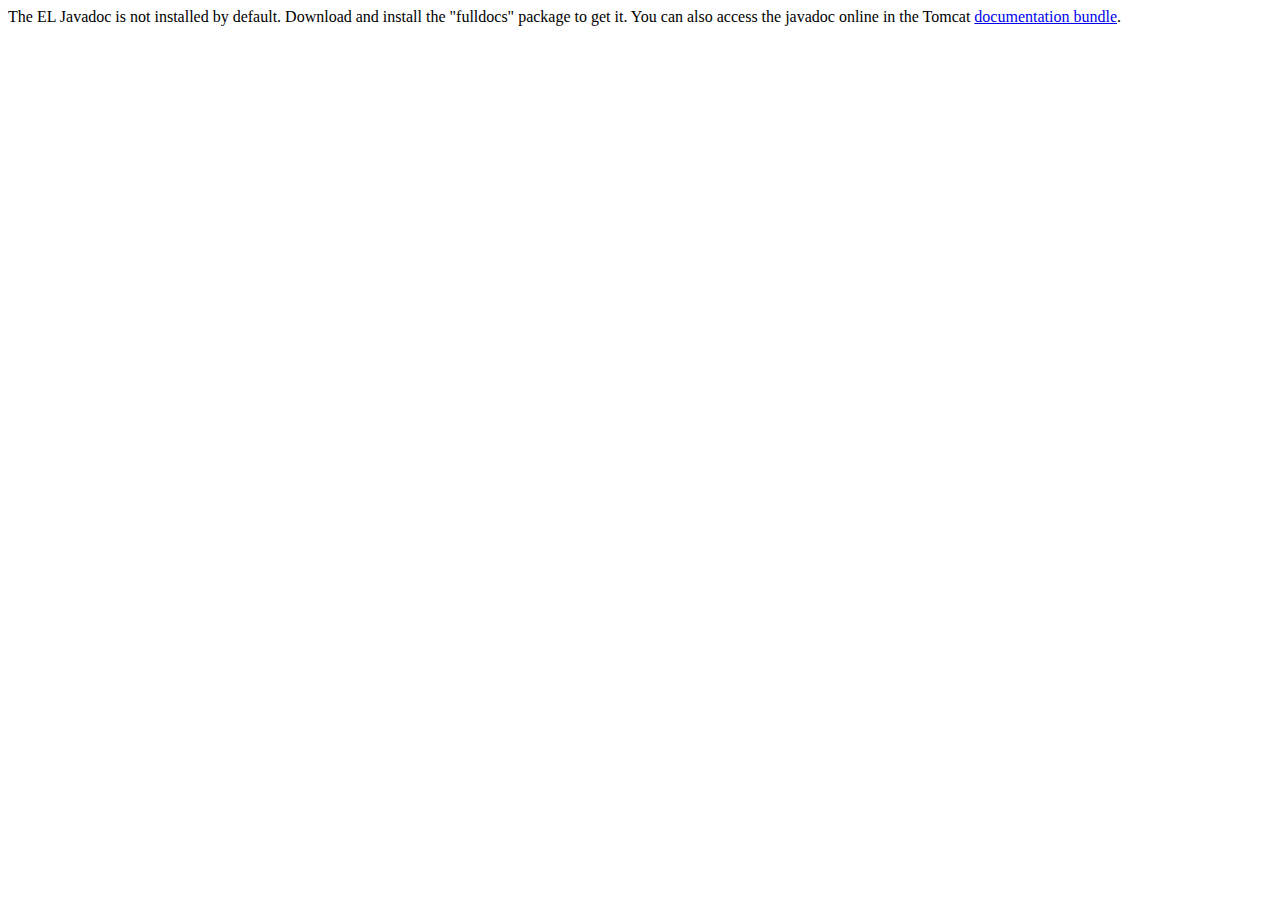
<file: tomcat/webapps/docs/elapi/index.html>
<!--
  Licensed to the Apache Software Foundation (ASF) under one or more
  contributor license agreements.  See the NOTICE file distributed with
  this work for additional information regarding copyright ownership.
  The ASF licenses this file to You under the Apache License, Version 2.0
  (the "License"); you may not use this file except in compliance with
  the License.  You may obtain a copy of the License at

      http://www.apache.org/licenses/LICENSE-2.0

  Unless required by applicable law or agreed to in writing, software
  distributed under the License is distributed on an "AS IS" BASIS,
  WITHOUT WARRANTIES OR CONDITIONS OF ANY KIND, either express or implied.
  See the License for the specific language governing permissions and
  limitations under the License.
-->
<!DOCTYPE html>
<html>
    <head>
    <meta charset="UTF-8" />
    <title>API docs</title>
</head>

<body>

The EL Javadoc is not installed by default. Download and install
the "fulldocs" package to get it.

You can also access the javadoc online in the Tomcat
<a href="http://tomcat.apache.org/tomcat-8.5-doc/">
documentation bundle</a>.

</body>
</html>
</file>
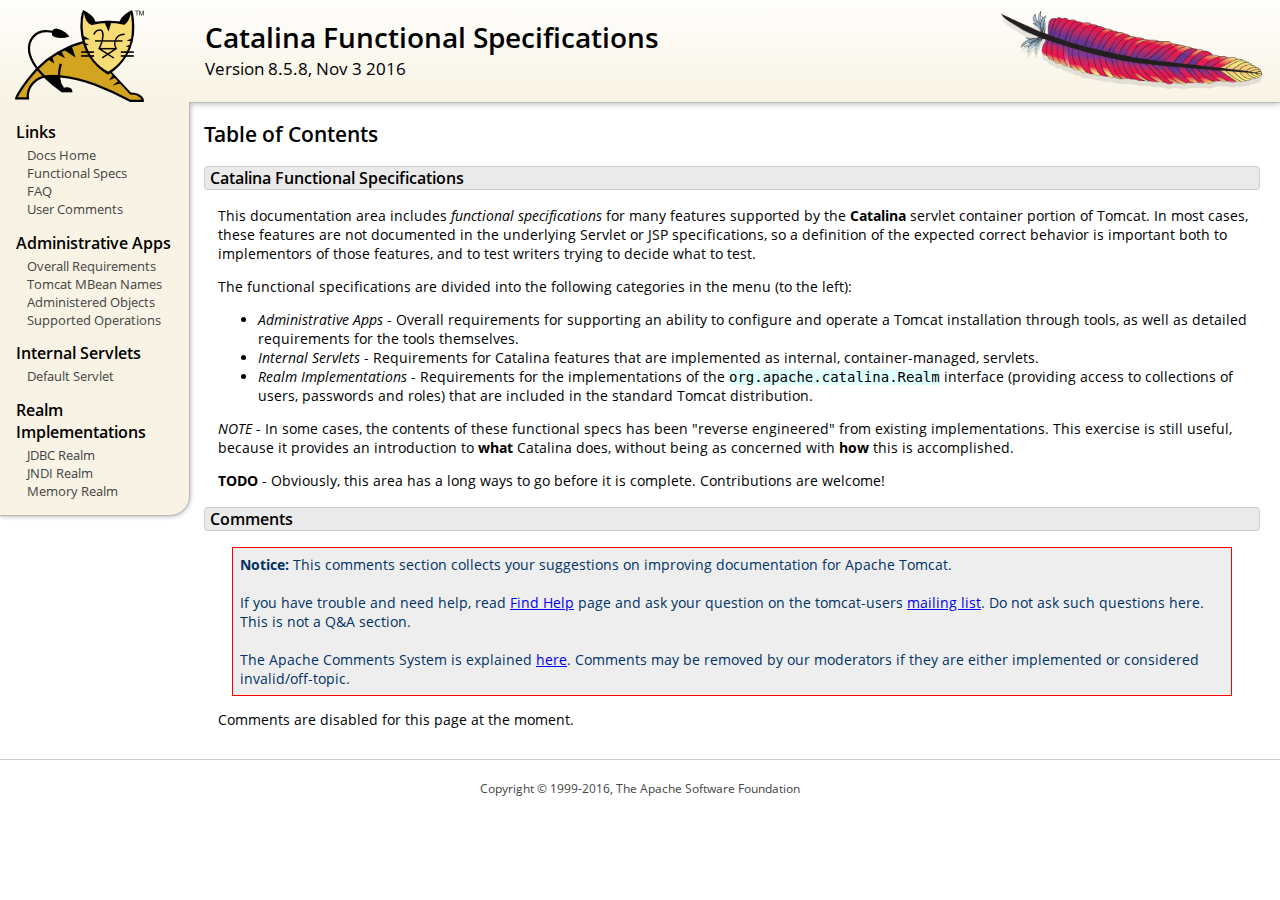
<file: tomcat/webapps/docs/funcspecs/index.html>
<!DOCTYPE html SYSTEM "about:legacy-compat">
<html lang="en"><head><META http-equiv="Content-Type" content="text/html; charset=UTF-8"><link href="../images/docs-stylesheet.css" rel="stylesheet" type="text/css"><title>Catalina Functional Specifications (8.5.8) - Table of Contents</title><meta name="author" content="Craig R. McClanahan"><script type="application/javascript" data-comments-identifier="tomcat-8.5-doc/funcspecs/index">
    "use strict"; // Enable strict mode

    (function() {
      var thisScript = document.currentScript;
      if (!thisScript) { // Workaround for IE <= 11
        var scripts = document.getElementsByTagName("script");
        thisScript = scripts[scripts.length - 1];
      }
      document.addEventListener("DOMContentLoaded", (function() {
        var commentsDiv = document.getElementById("comments_thread");
        var commentsShortname = "tomcat";
        var commentsIdentifier = "http://tomcat.apache.org/" +
          thisScript.getAttribute("data-comments-identifier") + ".html";

        (function(w, d) {
          if (w.location.hostname.toLowerCase() == "tomcat.apache.org") {
            var s = d.createElement("script");
            s.type = "application/javascript";
            s.async = true;
            s.src = "https://comments.apache.org/show_comments.lua?site=" +
              encodeURIComponent(commentsShortname) +
              "&page=" + encodeURIComponent(commentsIdentifier);
            d.head.appendChild(s);
          } else {
            commentsDiv.appendChild(d.createTextNode("Comments are disabled for this page at the moment."));
          }
        })(window, document);
      }), false);
    })();
  </script></head><body><div id="wrapper"><header><div id="header"><div><div><div class="logo noPrint"><a href="http://tomcat.apache.org/"><img alt="Tomcat Home" src="../images/tomcat.png"></a></div><div style="height: 1px;"></div><div class="asfLogo noPrint"><a href="http://www.apache.org/" target="_blank"><img src="../images/asf-feather.png" alt="The Apache Software Foundation" style="width: 266px; height: 83px;"></a></div><h1>Catalina Functional Specifications</h1><div class="versionInfo">
          Version 8.5.8,
          <time datetime="2016-11-03">Nov 3 2016</time></div><div style="height: 1px;"></div><div style="clear: left;"></div></div></div></div></header><div id="middle"><div><div id="mainLeft" class="noprint"><div><nav><div><h2>Links</h2><ul><li><a href="../index.html">Docs Home</a></li><li><a href="index.html">Functional Specs</a></li><li><a href="http://wiki.apache.org/tomcat/FAQ">FAQ</a></li><li><a href="#comments_section">User Comments</a></li></ul></div><div><h2>Administrative Apps</h2><ul><li><a href="fs-admin-apps.html">Overall Requirements</a></li><li><a href="mbean-names.html">Tomcat MBean Names</a></li><li><a href="fs-admin-objects.html">Administered Objects</a></li><li><a href="fs-admin-opers.html">Supported Operations</a></li></ul></div><div><h2>Internal Servlets</h2><ul><li><a href="fs-default.html">Default Servlet</a></li></ul></div><div><h2>Realm Implementations</h2><ul><li><a href="fs-jdbc-realm.html">JDBC Realm</a></li><li><a href="fs-jndi-realm.html">JNDI Realm</a></li><li><a href="fs-memory-realm.html">Memory Realm</a></li></ul></div></nav></div></div><div id="mainRight"><div id="content"><h2>Table of Contents</h2><h3 id="Catalina_Functional_Specifications">Catalina Functional Specifications</h3><div class="text">

<p>This documentation area includes <em>functional specifications</em> for
many features supported by the <strong>Catalina</strong> servlet container
portion of Tomcat.  In most cases, these features are not documented in the
underlying Servlet or JSP specifications, so a definition of the expected
correct behavior is important both to implementors of those features, and to
test writers trying to decide what to test.</p>

<p>The functional specifications are divided into the following categories
in the menu (to the left):</p>
<ul>
<li><em>Administrative Apps</em> - Overall requirements for supporting an
    ability to configure and operate a Tomcat installation through tools,
    as well as detailed requirements for the tools themselves.</li>
<li><em>Internal Servlets</em> - Requirements for Catalina features that are
    implemented as internal, container-managed, servlets.</li>
<li><em>Realm Implementations</em> - Requirements for the implementations of
    the <code>org.apache.catalina.Realm</code> interface (providing access to
    collections of users, passwords and roles) that are included in the
    standard Tomcat distribution.</li>
</ul>

<p><em>NOTE</em> - In some cases, the contents of these functional specs has
been "reverse engineered" from existing implementations.  This exercise is
still useful, because it provides an introduction to <strong>what</strong>
Catalina does, without being as concerned with <strong>how</strong> this is
accomplished.</p>

<p><strong>TODO</strong> - Obviously, this area has a long ways to go before
it is complete.  Contributions are welcome!</p>

</div><div class="noprint"><h3 id="comments_section">
                  Comments
                </h3><div class="text"><p class="notice"><strong>Notice: </strong>This comments section collects your suggestions
                    on improving documentation for Apache Tomcat.<br><br>
                    If you have trouble and need help, read
                    <a href="http://tomcat.apache.org/findhelp.html">Find Help</a> page
                    and ask your question on the tomcat-users
                    <a href="http://tomcat.apache.org/lists.html">mailing list</a>.
                    Do not ask such questions here. This is not a Q&amp;A section.<br><br>
                    The Apache Comments System is explained <a href="../comments.html">here</a>.
                    Comments may be removed by our moderators if they are either
                    implemented or considered invalid/off-topic.
                  </p><div id="comments_thread"></div></div></div></div></div></div></div><footer><div id="footer">
    Copyright &copy; 1999-2016, The Apache Software Foundation
  </div></footer></div></body></html>
</file>
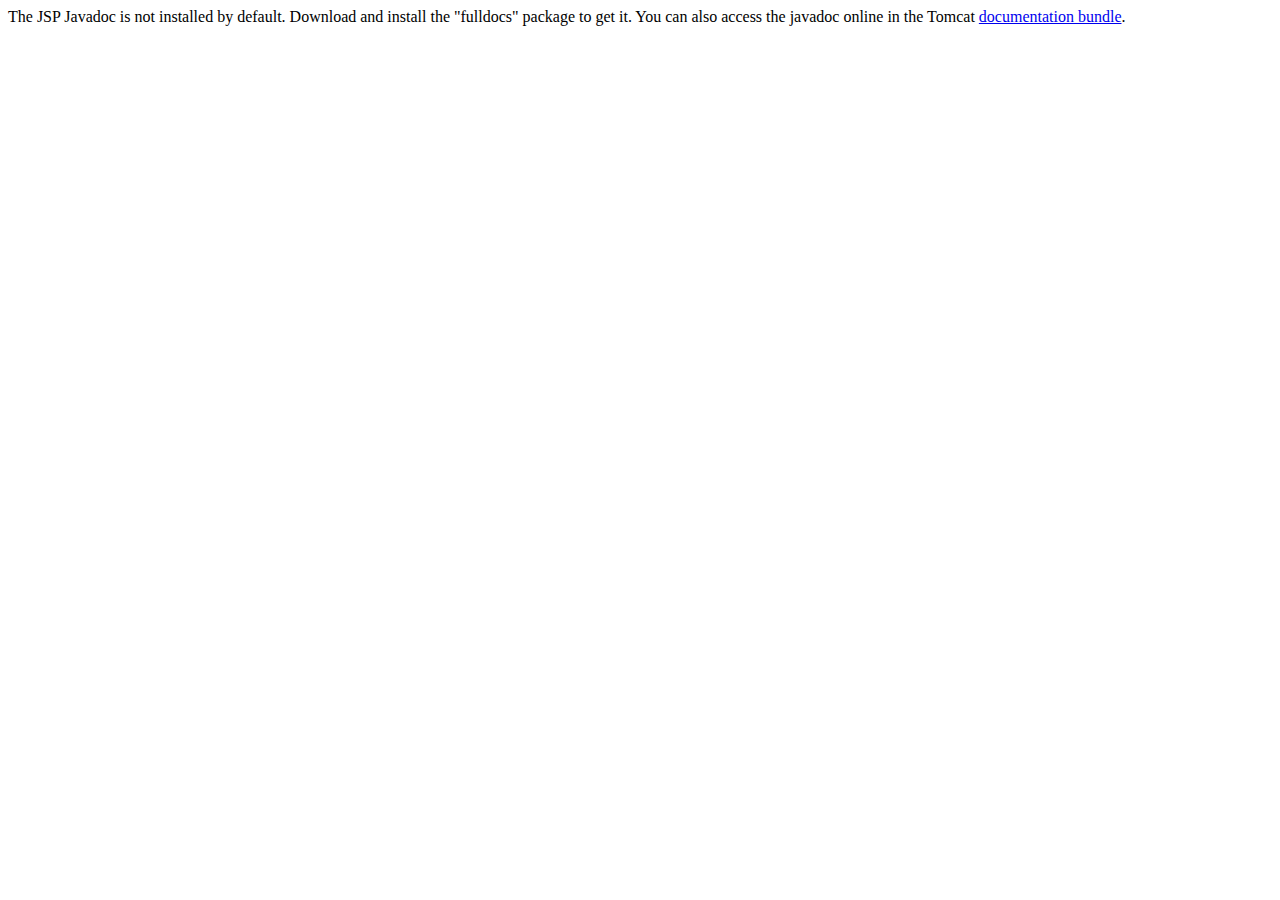
<file: tomcat/webapps/docs/jspapi/index.html>
<!--
  Licensed to the Apache Software Foundation (ASF) under one or more
  contributor license agreements.  See the NOTICE file distributed with
  this work for additional information regarding copyright ownership.
  The ASF licenses this file to You under the Apache License, Version 2.0
  (the "License"); you may not use this file except in compliance with
  the License.  You may obtain a copy of the License at

      http://www.apache.org/licenses/LICENSE-2.0

  Unless required by applicable law or agreed to in writing, software
  distributed under the License is distributed on an "AS IS" BASIS,
  WITHOUT WARRANTIES OR CONDITIONS OF ANY KIND, either express or implied.
  See the License for the specific language governing permissions and
  limitations under the License.
-->
<!DOCTYPE html>
<html>
    <head>
    <meta charset="UTF-8" />
    <title>API docs</title>
</head>

<body>

The JSP Javadoc is not installed by default. Download and install
the "fulldocs" package to get it.

You can also access the javadoc online in the Tomcat
<a href="http://tomcat.apache.org/tomcat-8.5-doc/">
documentation bundle</a>.

</body>
</html>
</file>
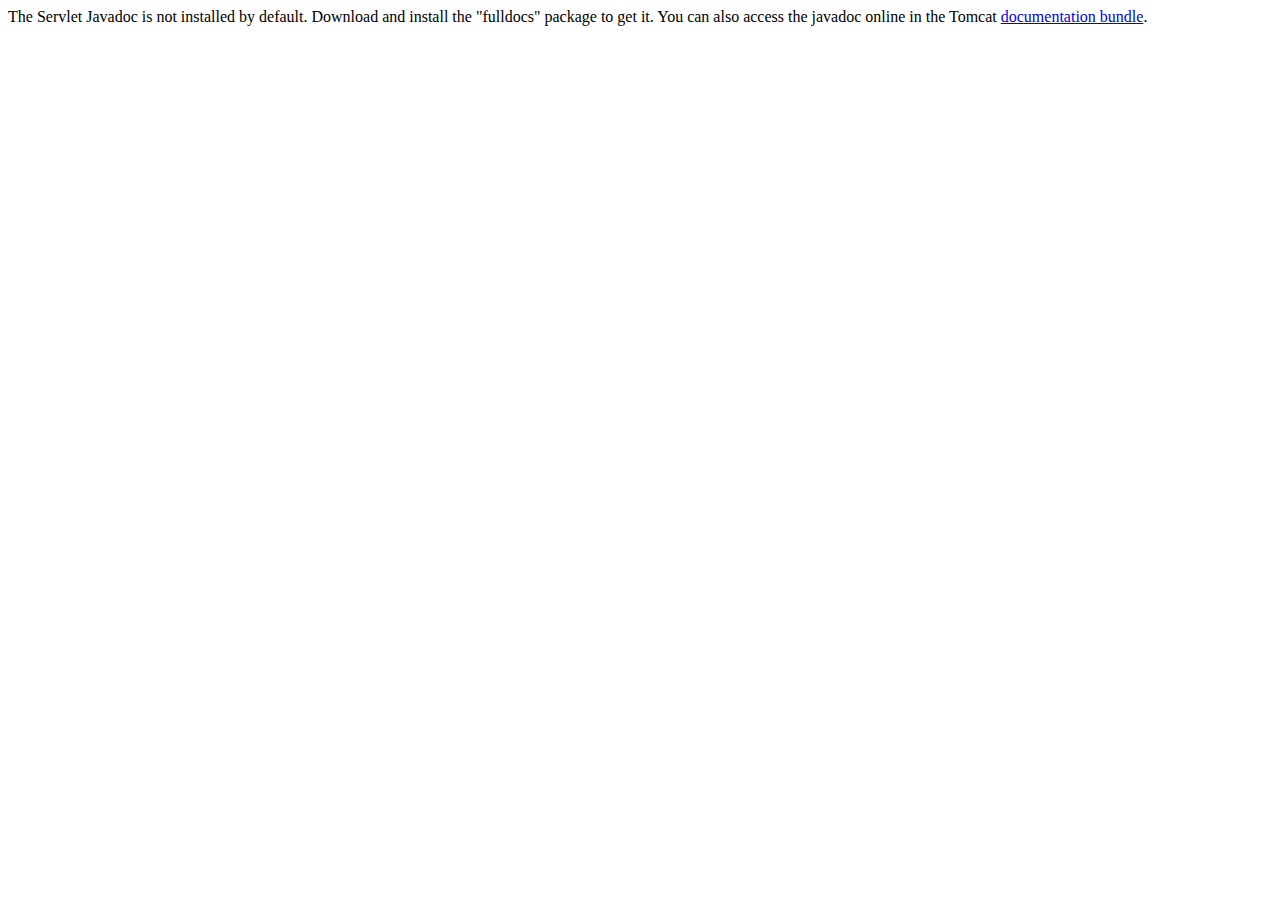
<file: tomcat/webapps/docs/servletapi/index.html>
<!--
  Licensed to the Apache Software Foundation (ASF) under one or more
  contributor license agreements.  See the NOTICE file distributed with
  this work for additional information regarding copyright ownership.
  The ASF licenses this file to You under the Apache License, Version 2.0
  (the "License"); you may not use this file except in compliance with
  the License.  You may obtain a copy of the License at

      http://www.apache.org/licenses/LICENSE-2.0

  Unless required by applicable law or agreed to in writing, software
  distributed under the License is distributed on an "AS IS" BASIS,
  WITHOUT WARRANTIES OR CONDITIONS OF ANY KIND, either express or implied.
  See the License for the specific language governing permissions and
  limitations under the License.
-->
<!DOCTYPE html>
<html>
    <head>
    <meta charset="UTF-8" />
    <title>API docs</title>
</head>

<body>

The Servlet Javadoc is not installed by default. Download and install
the "fulldocs" package to get it.

You can also access the javadoc online in the Tomcat
<a href="http://tomcat.apache.org/tomcat-8.5-doc/">
documentation bundle</a>.

</body>
</html>
</file>
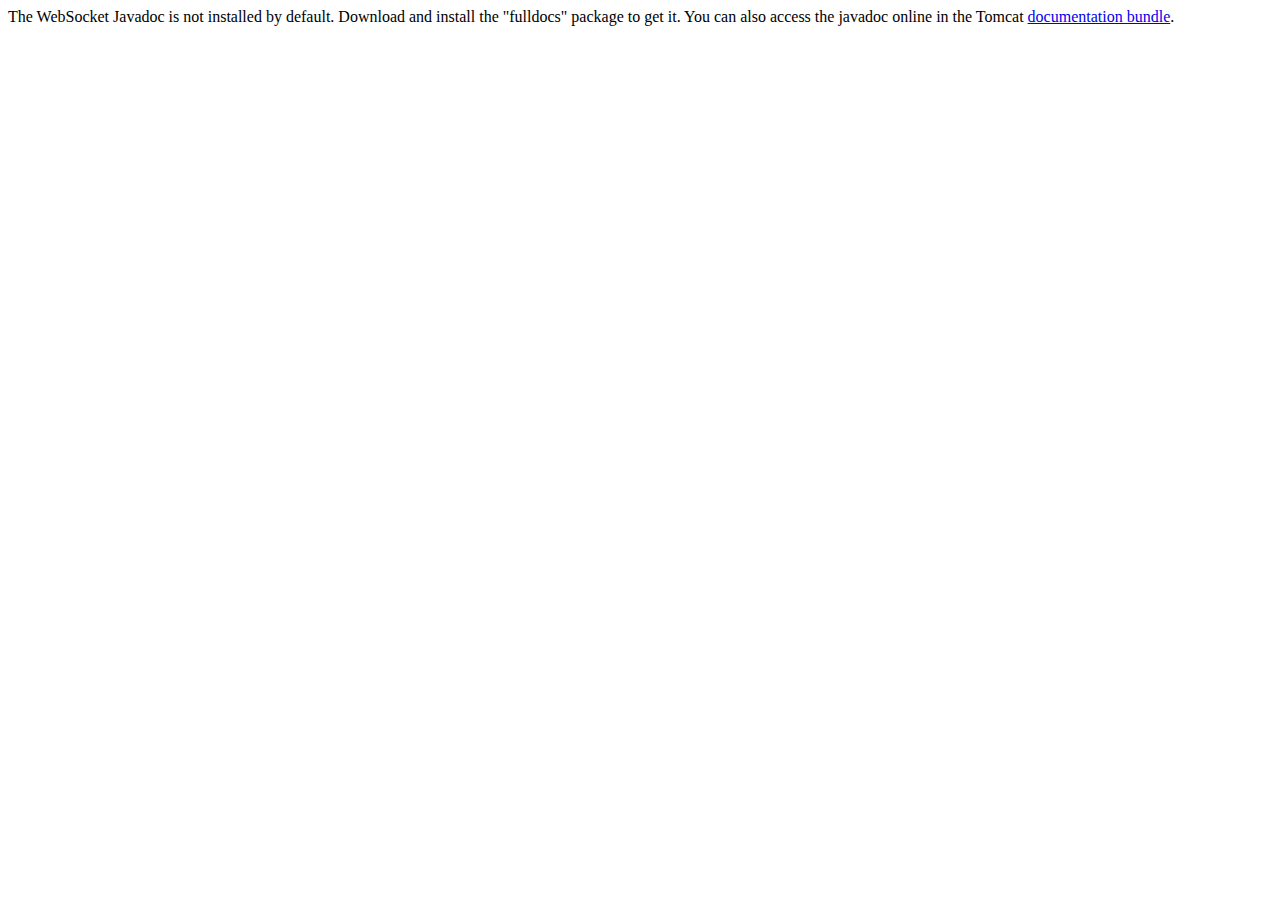
<file: tomcat/webapps/docs/websocketapi/index.html>
<!--
  Licensed to the Apache Software Foundation (ASF) under one or more
  contributor license agreements.  See the NOTICE file distributed with
  this work for additional information regarding copyright ownership.
  The ASF licenses this file to You under the Apache License, Version 2.0
  (the "License"); you may not use this file except in compliance with
  the License.  You may obtain a copy of the License at

      http://www.apache.org/licenses/LICENSE-2.0

  Unless required by applicable law or agreed to in writing, software
  distributed under the License is distributed on an "AS IS" BASIS,
  WITHOUT WARRANTIES OR CONDITIONS OF ANY KIND, either express or implied.
  See the License for the specific language governing permissions and
  limitations under the License.
-->
<!DOCTYPE html>
<html>
    <head>
    <meta charset="UTF-8" />
    <title>API docs</title>
</head>

<body>

The WebSocket Javadoc is not installed by default. Download and install
the "fulldocs" package to get it.

You can also access the javadoc online in the Tomcat
<a href="http://tomcat.apache.org/tomcat-8.5-doc/">
documentation bundle</a>.

</body>
</html>
</file>
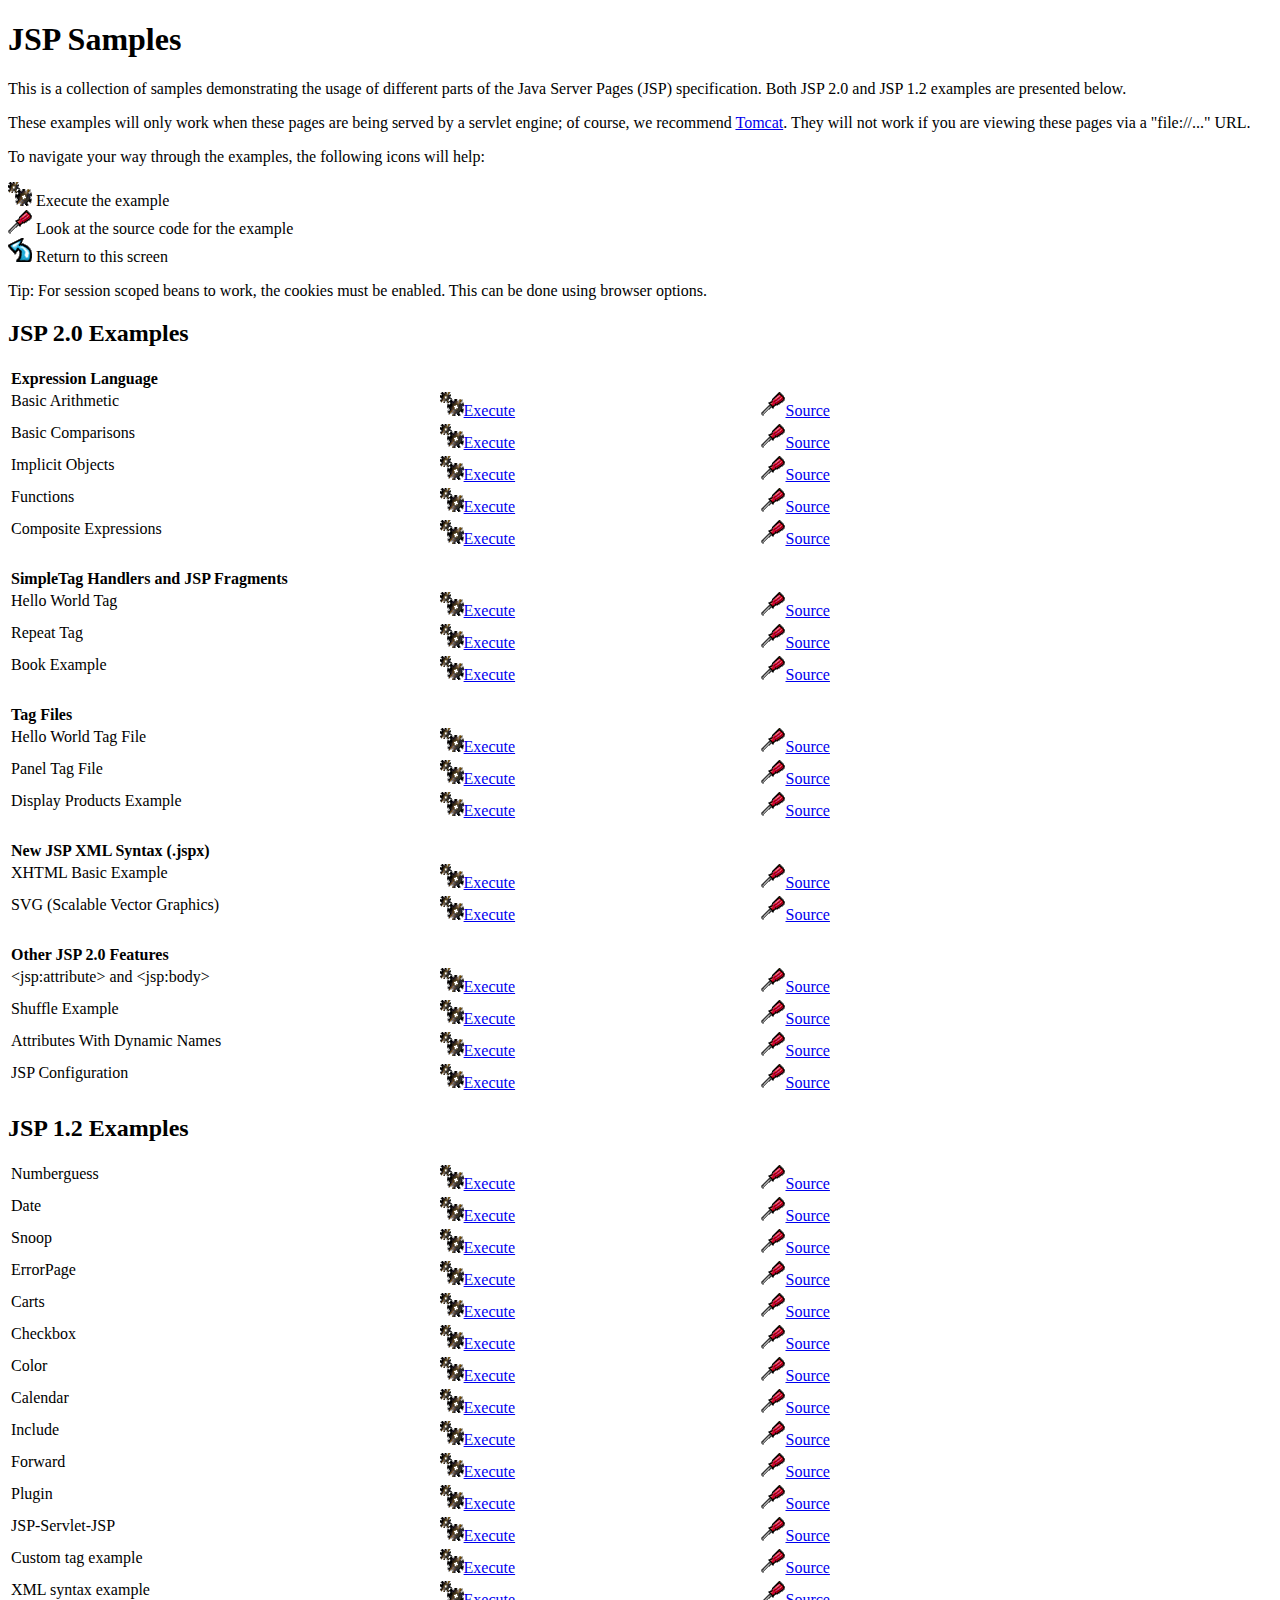
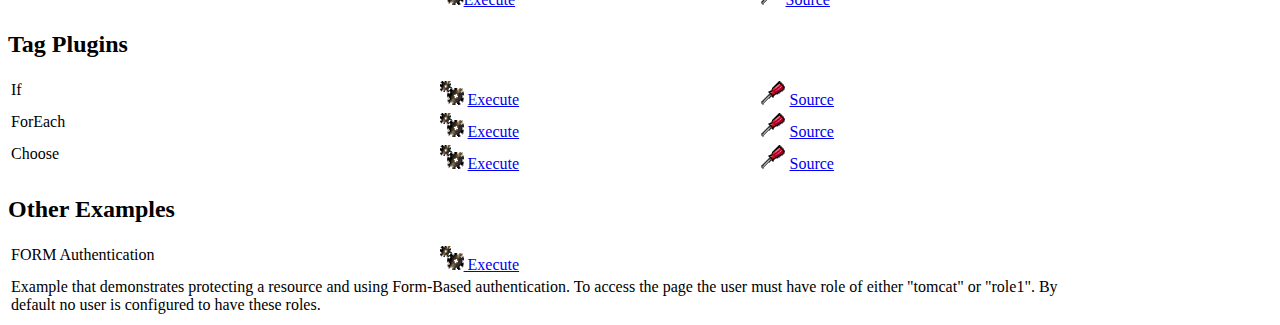
<file: tomcat/webapps/examples/jsp/index.html>
<!--
 Licensed to the Apache Software Foundation (ASF) under one or more
  contributor license agreements.  See the NOTICE file distributed with
  this work for additional information regarding copyright ownership.
  The ASF licenses this file to You under the Apache License, Version 2.0
  (the "License"); you may not use this file except in compliance with
  the License.  You may obtain a copy of the License at

      http://www.apache.org/licenses/LICENSE-2.0

  Unless required by applicable law or agreed to in writing, software
  distributed under the License is distributed on an "AS IS" BASIS,
  WITHOUT WARRANTIES OR CONDITIONS OF ANY KIND, either express or implied.
  See the License for the specific language governing permissions and
  limitations under the License.
-->
<!DOCTYPE html><html lang="en">
<head>
   <meta charset="UTF-8"/>
   <meta name="Author" content="Anil K. Vijendran" />
   <title>JSP Examples</title>
   <style type="text/css">
   img { border: 0; }
   th { text-align: left; }
   tr { vertical-align: top; }
   </style>
</head>
<body>
<h1>JSP
Samples</h1>
<p>This is a collection of samples demonstrating the usage of different
parts of the Java Server Pages (JSP) specification.  Both JSP 2.0 and
JSP 1.2 examples are presented below.
<p>These examples will only work when these pages are being served by a
servlet engine; of course, we recommend
<a href="http://tomcat.apache.org/">Tomcat</a>.
They will not work if you are viewing these pages via a
"file://..." URL.
<p>To navigate your way through the examples, the following icons will
help:</p>
<ul style="list-style-type: none; padding-left: 0;">
<li><img src="images/execute.gif" alt=""> Execute the example</li>
<li><img src="images/code.gif" alt=""> Look at the source code for the example</li>
<!-- <li><img src="images/read.gif" alt=""> Read more about this feature</li> -->
<li><img src="images/return.gif" alt=""> Return to this screen</li>
</ul>

<p>Tip: For session scoped beans to work, the cookies must be enabled.
This can be done using browser options.</p>
<h2>JSP 2.0 Examples</h2>

<table style="width: 85%;">
<tr>
<th colspan="3">Expression Language</th>
</tr>

<tr>
<td>Basic Arithmetic</td>
<td style="width: 30%;"><a href="jsp2/el/basic-arithmetic.jsp"><img src="images/execute.gif" alt=""></a><a href="jsp2/el/basic-arithmetic.jsp">Execute</a></td>

<td style="width: 30%;"><a href="jsp2/el/basic-arithmetic.html"><img src="images/code.gif" alt=""></a><a href="jsp2/el/basic-arithmetic.html">Source</a></td>
</tr>

<tr>
<td>Basic Comparisons</td>
<td style="width: 30%;"><a href="jsp2/el/basic-comparisons.jsp"><img src="images/execute.gif" alt=""></a><a href="jsp2/el/basic-comparisons.jsp">Execute</a></td>

<td style="width: 30%;"><a href="jsp2/el/basic-comparisons.html"><img src="images/code.gif" alt=""></a><a href="jsp2/el/basic-comparisons.html">Source</a></td>
</tr>

<tr>
<td>Implicit Objects</td>
<td style="width: 30%;"><a href="jsp2/el/implicit-objects.jsp?foo=bar"><img src="images/execute.gif" alt=""></a><a href="jsp2/el/implicit-objects.jsp?foo=bar">Execute</a></td>

<td style="width: 30%;"><a href="jsp2/el/implicit-objects.html"><img src="images/code.gif" alt=""></a><a href="jsp2/el/implicit-objects.html">Source</a></td>
</tr>
<tr>

<td>Functions</td>
<td style="width: 30%;"><a href="jsp2/el/functions.jsp?foo=JSP+2.0"><img src="images/execute.gif" alt=""></a><a href="jsp2/el/functions.jsp?foo=JSP+2.0">Execute</a></td>

<td style="width: 30%;"><a href="jsp2/el/functions.html"><img src="images/code.gif" alt=""></a><a href="jsp2/el/functions.html">Source</a></td>
</tr>

<tr>
<td>Composite Expressions</td>
<td style="width: 30%;"><a href="jsp2/el/composite.jsp"><img src="images/execute.gif" alt=""></a><a href="jsp2/el/composite.jsp">Execute</a></td>

<td style="width: 30%;"><a href="jsp2/el/composite.html"><img src="images/code.gif" alt=""></a><a href="jsp2/el/composite.html">Source</a></td>
</tr>


<tr>
<th colspan="3"><br />SimpleTag Handlers and JSP Fragments</th>
</tr>

<tr>
<td>Hello World Tag</td>
<td style="width: 30%;"><a href="jsp2/simpletag/hello.jsp"><img src="images/execute.gif" alt=""></a><a href="jsp2/simpletag/hello.jsp">Execute</a></td>

<td style="width: 30%;"><a href="jsp2/simpletag/hello.html"><img src="images/code.gif" alt=""></a><a href="jsp2/simpletag/hello.html">Source</a></td>
</tr>

<tr>
<td>Repeat Tag</td>
<td style="width: 30%;"><a href="jsp2/simpletag/repeat.jsp"><img src="images/execute.gif" alt=""></a><a href="jsp2/simpletag/repeat.jsp">Execute</a></td>

<td style="width: 30%;"><a href="jsp2/simpletag/repeat.html"><img src="images/code.gif" alt=""></a><a href="jsp2/simpletag/repeat.html">Source</a></td>
</tr>

<tr>
<td>Book Example</td>
<td style="width: 30%;"><a href="jsp2/simpletag/book.jsp"><img src="images/execute.gif" alt=""></a><a href="jsp2/simpletag/book.jsp">Execute</a></td>

<td style="width: 30%;"><a href="jsp2/simpletag/book.html"><img src="images/code.gif" alt=""></a><a href="jsp2/simpletag/book.html">Source</a></td>
</tr>

<tr>
<th colspan="3"><br />Tag Files</th>
</tr>

<tr>
<td>Hello World Tag File</td>
<td style="width: 30%;"><a href="jsp2/tagfiles/hello.jsp"><img src="images/execute.gif" alt=""></a><a href="jsp2/tagfiles/hello.jsp">Execute</a></td>

<td style="width: 30%;"><a href="jsp2/tagfiles/hello.html"><img src="images/code.gif" alt=""></a><a href="jsp2/tagfiles/hello.html">Source</a></td>
</tr>

<tr>
<td>Panel Tag File</td>
<td style="width: 30%;"><a href="jsp2/tagfiles/panel.jsp"><img src="images/execute.gif" alt=""></a><a href="jsp2/tagfiles/panel.jsp">Execute</a></td>

<td style="width: 30%;"><a href="jsp2/tagfiles/panel.html"><img src="images/code.gif" alt=""></a><a href="jsp2/tagfiles/panel.html">Source</a></td>
</tr>

<tr>
<td>Display Products Example</td>
<td style="width: 30%;"><a href="jsp2/tagfiles/products.jsp"><img src="images/execute.gif" alt=""></a><a href="jsp2/tagfiles/products.jsp">Execute</a></td>

<td style="width: 30%;"><a href="jsp2/tagfiles/products.html"><img src="images/code.gif" alt=""></a><a href="jsp2/tagfiles/products.html">Source</a></td>
</tr>

<tr>
<th colspan="3"><br />New JSP XML Syntax (.jspx)</th>
</tr>

<tr>
<td>XHTML Basic Example</td>
<td style="width: 30%;"><a href="jsp2/jspx/basic.jspx"><img src="images/execute.gif" alt=""></a><a href="jsp2/jspx/basic.jspx">Execute</a></td>

<td style="width: 30%;"><a href="jsp2/jspx/basic.html"><img src="images/code.gif" alt=""></a><a href="jsp2/jspx/basic.html">Source</a></td>
</tr>

<tr>
<td>SVG (Scalable Vector Graphics)</td>
<td style="width: 30%;"><a href="jsp2/jspx/svgexample.html"><img src="images/execute.gif" alt=""></a><a href="jsp2/jspx/svgexample.html">Execute</a></td>

<td style="width: 30%;"><a href="jsp2/jspx/textRotate.html"><img src="images/code.gif" alt=""></a><a href="jsp2/jspx/textRotate.html">Source</a></td>
</tr>

<tr>
<th colspan="3"><br />Other JSP 2.0 Features</th>
</tr>

<tr>
<td>&lt;jsp:attribute&gt; and &lt;jsp:body&gt;</td>
<td style="width: 30%;"><a href="jsp2/jspattribute/jspattribute.jsp"><img src="images/execute.gif" alt=""></a><a href="jsp2/jspattribute/jspattribute.jsp">Execute</a></td>

<td style="width: 30%;"><a href="jsp2/jspattribute/jspattribute.html"><img src="images/code.gif" alt=""></a><a href="jsp2/jspattribute/jspattribute.html">Source</a></td>
</tr>

<tr>
<td>Shuffle Example</td>
<td style="width: 30%;"><a href="jsp2/jspattribute/shuffle.jsp"><img src="images/execute.gif" alt=""></a><a href="jsp2/jspattribute/shuffle.jsp">Execute</a></td>

<td style="width: 30%;"><a href="jsp2/jspattribute/shuffle.html"><img src="images/code.gif" alt=""></a><a href="jsp2/jspattribute/shuffle.html">Source</a></td>
</tr>

<tr>
<td>Attributes With Dynamic Names</td>
<td style="width: 30%;"><a href="jsp2/misc/dynamicattrs.jsp"><img src="images/execute.gif" alt=""></a><a href="jsp2/misc/dynamicattrs.jsp">Execute</a></td>

<td style="width: 30%;"><a href="jsp2/misc/dynamicattrs.html"><img src="images/code.gif" alt=""></a><a href="jsp2/misc/dynamicattrs.html">Source</a></td>
</tr>

<tr>
<td>JSP Configuration</td>
<td style="width: 30%;"><a href="jsp2/misc/config.jsp"><img src="images/execute.gif" alt=""></a><a href="jsp2/misc/config.jsp">Execute</a></td>

<td style="width: 30%;"><a href="jsp2/misc/config.html"><img src="images/code.gif" alt=""></a><a href="jsp2/misc/config.html">Source</a></td>
</tr>

</table>

<h2>JSP 1.2 Examples</h2>
<table style="width: 85%;">
<tr>
<td>Numberguess</td>

<td style="width: 30%;"><a href="num/numguess.jsp"><img src="images/execute.gif" alt=""></a><a href="num/numguess.jsp">Execute</a></td>

<td style="width: 30%;"><a href="num/numguess.html"><img src="images/code.gif" alt=""></a><a href="num/numguess.html">Source</a></td>
</tr>

<tr>
<td>Date</td>

<td style="width: 30%;"><a href="dates/date.jsp"><img src="images/execute.gif" alt=""></a><a href="dates/date.jsp">Execute</a></td>

<td style="width: 30%;"><a href="dates/date.html"><img src="images/code.gif" alt=""></a><a href="dates/date.html">Source</a></td>
</tr>

<tr>
<td>Snoop</td>

<td style="width: 30%;"><a href="snp/snoop.jsp"><img src="images/execute.gif" alt=""></a><a href="snp/snoop.jsp">Execute</a></td>

<td style="width: 30%;"><a href="snp/snoop.html"><img src="images/code.gif" alt=""></a><a href="snp/snoop.html">Source</a></td>
</tr>

<tr>
<td>ErrorPage</td>

<td style="width: 30%;"><a href="error/error.html"><img src="images/execute.gif" alt=""></a><a href="error/error.html">Execute</a></td>

<td style="width: 30%;"><a href="error/er.html"><img src="images/code.gif" alt=""></a><a href="error/er.html">Source</a></td>
</tr>

<tr>
<td>Carts</td>

<td style="width: 30%;"><a href="sessions/carts.html"><img src="images/execute.gif" alt=""></a><a href="sessions/carts.html">Execute</a></td>

<td style="width: 30%;"><a href="sessions/crt.html"><img src="images/code.gif" alt=""></a><a href="sessions/crt.html">Source</a></td>
</tr>

<tr>
<td>Checkbox</td>

<td style="width: 30%;"><a href="checkbox/check.html"><img src="images/execute.gif" alt=""></a><a href="checkbox/check.html">Execute</a></td>

<td style="width: 30%;"><a href="checkbox/cresult.html"><img src="images/code.gif" alt=""></a><a href="checkbox/cresult.html">Source</a></td>
</tr>

<tr>
<td>Color</td>

<td style="width: 30%;"><a href="colors/colors.html"><img src="images/execute.gif" alt=""></a><a href="colors/colors.html">Execute</a></td>

<td style="width: 30%;"><a href="colors/clr.html"><img src="images/code.gif" alt=""></a><a href="colors/clr.html">Source</a></td>
</tr>

<tr>
<td>Calendar</td>

<td style="width: 30%;"><a href="cal/login.html"><img src="images/execute.gif" alt=""></a><a href="cal/login.html">Execute</a></td>

<td style="width: 30%;"><a href="cal/calendar.html"><img src="images/code.gif" alt=""></a><a href="cal/calendar.html">Source</a></td>
</tr>

<tr>
<td>Include</td>

<td style="width: 30%;"><a href="include/include.jsp"><img src="images/execute.gif" alt=""></a><a href="include/include.jsp">Execute</a></td>

<td style="width: 30%;"><a href="include/inc.html"><img src="images/code.gif" alt=""></a><a href="include/inc.html">Source</a></td>
</tr>

<tr>
<td>Forward</td>

<td style="width: 30%;"><a href="forward/forward.jsp"><img src="images/execute.gif" alt=""></a><a href="forward/forward.jsp">Execute</a></td>

<td style="width: 30%;"><a href="forward/fwd.html"><img src="images/code.gif" alt=""></a><a href="forward/fwd.html">Source</a></td>
</tr>

<tr>
<td>Plugin</td>

<td style="width: 30%;"><a href="plugin/plugin.jsp"><img src="images/execute.gif" alt=""></a><a href="plugin/plugin.jsp">Execute</a></td>

<td style="width: 30%;"><a href="plugin/plugin.html"><img src="images/code.gif" alt=""></a><a href="plugin/plugin.html">Source</a></td>
</tr>

<tr>
<td>JSP-Servlet-JSP</td>

<td style="width: 30%;"><a href="jsptoserv/jsptoservlet.jsp"><img src="images/execute.gif" alt=""></a><a href="jsptoserv/jsptoservlet.jsp">Execute</a></td>

<td style="width: 30%;"><a href="jsptoserv/jts.html"><img src="images/code.gif" alt=""></a><a href="jsptoserv/jts.html">Source</a></td>
</tr>

<tr>
<td>Custom tag example</td>

<td style="width: 30%;"><a href="simpletag/foo.jsp"><img src="images/execute.gif" alt=""></a><a href="simpletag/foo.jsp">Execute</a></td>

<td style="width: 30%;"><a href="simpletag/foo.html"><img src="images/code.gif" alt=""></a><a href="simpletag/foo.html">Source</a></td>
</tr>

<tr>
<td>XML syntax example</td>
<td style="width: 30%;"><a href="xml/xml.jsp"><img src="images/execute.gif" alt=""></a><a href="xml/xml.jsp">Execute</a></td>

<td style="width: 30%;"><a href="xml/xml.html"><img src="images/code.gif" alt=""></a><a href="xml/xml.html">Source</a></td>
</tr>

</table>

<h2>Tag Plugins</h2>
<table style="width: 85%;">

<tr>
  <td>If</td>
  <td style="width: 30%;">
    <a href="tagplugin/if.jsp"><img src="images/execute.gif" alt=""></a>
    <a href="tagplugin/if.jsp">Execute</a>
  </td>
  <td style="width: 30%;">
    <a href="tagplugin/if.html"><img src="images/code.gif" alt=""></a>
    <a href="tagplugin/if.html">Source</a>
  </td>
</tr>

<tr>
  <td>ForEach</td>
  <td style="width: 30%;">
    <a href="tagplugin/foreach.jsp"><img src="images/execute.gif" alt=""></a>
    <a href="tagplugin/foreach.jsp">Execute</a>
  </td>
  <td style="width: 30%;">
    <a href="tagplugin/foreach.html"><img src="images/code.gif" alt=""></a>
    <a href="tagplugin/foreach.html">Source</a>
  </td>
</tr>

<tr>
  <td>Choose</td>
  <td style="width: 30%;">
    <a href="tagplugin/choose.jsp"><img src="images/execute.gif" alt=""></a>
    <a href="tagplugin/choose.jsp">Execute</a>
  </td>
  <td style="width: 30%;">
    <a href="tagplugin/choose.html"><img src="images/code.gif" alt=""></a>
    <a href="tagplugin/choose.html">Source</a>
  </td>
</tr>

</table>

<h2>Other Examples</h2>
<table style="width: 85%;">

<tr>
  <td>FORM Authentication</td>
  <td style="width: 30%;">
    <a href="security/protected/index.jsp"><img src="images/execute.gif" alt=""> Execute</a>
  </td>
  <td style="width: 30%;"></td>
</tr>
<tr>
  <td colspan="3">Example that demonstrates protecting a resource and
    using Form-Based authentication. To access the page the user must
    have role of either "tomcat" or "role1". By default no user
    is configured to have these roles.</td>
</tr>

</table>
</body>
</html>
</file>
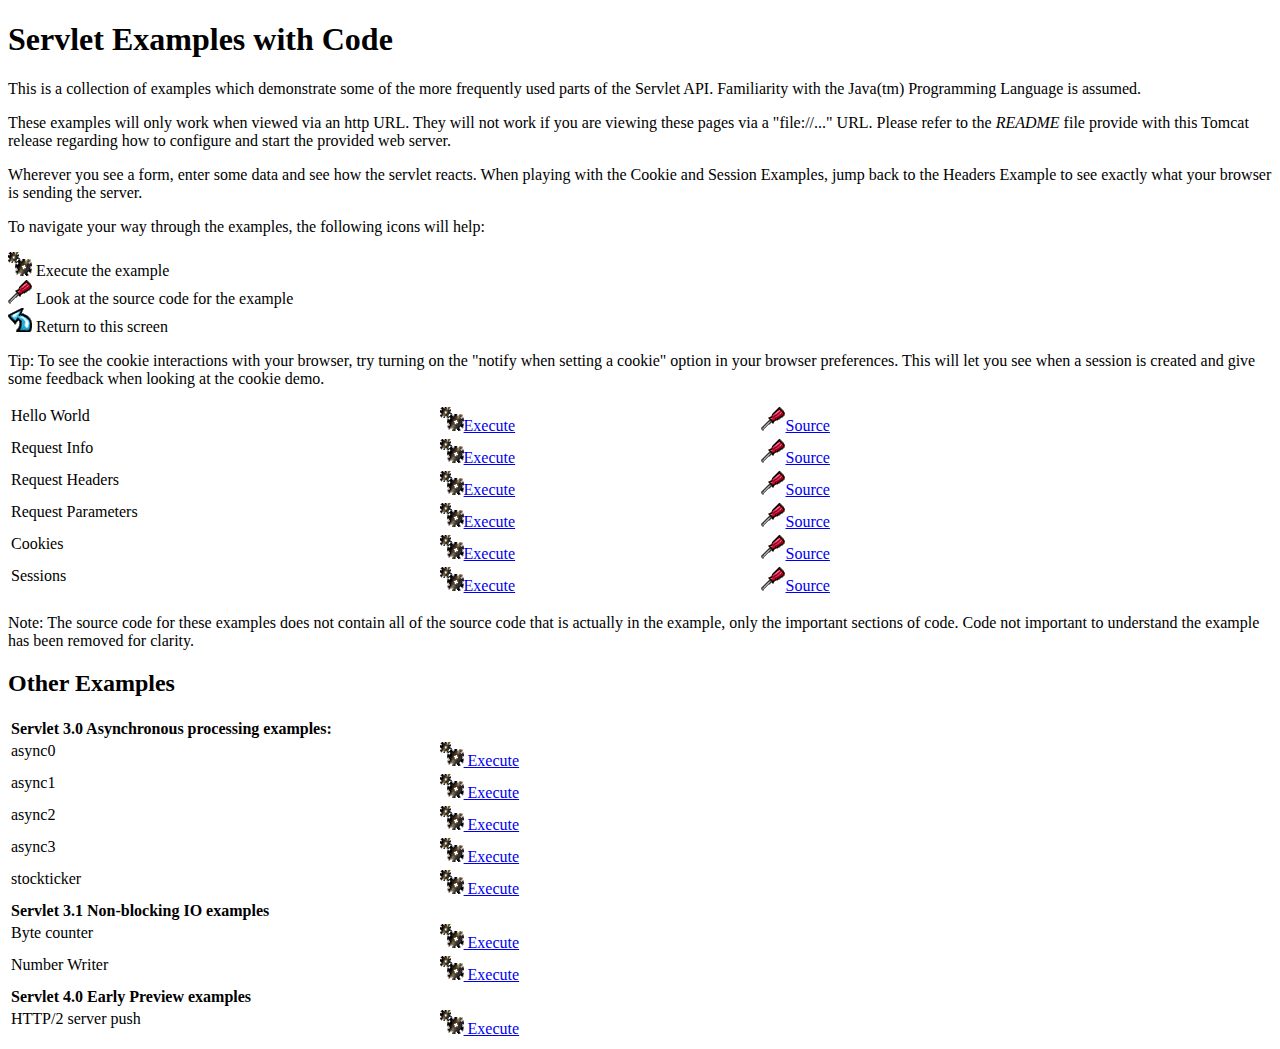
<file: tomcat/webapps/examples/servlets/index.html>
<!--
 Licensed to the Apache Software Foundation (ASF) under one or more
  contributor license agreements.  See the NOTICE file distributed with
  this work for additional information regarding copyright ownership.
  The ASF licenses this file to You under the Apache License, Version 2.0
  (the "License"); you may not use this file except in compliance with
  the License.  You may obtain a copy of the License at

      http://www.apache.org/licenses/LICENSE-2.0

  Unless required by applicable law or agreed to in writing, software
  distributed under the License is distributed on an "AS IS" BASIS,
  WITHOUT WARRANTIES OR CONDITIONS OF ANY KIND, either express or implied.
  See the License for the specific language governing permissions and
  limitations under the License.
-->
<!DOCTYPE html><html lang="en">
<head>
   <meta charset="UTF-8" />
   <meta name="Author" content="Anil K. Vijendran" />
   <title>Servlet Examples</title>
   <style type="text/css">
   img { border: 0; }
   th { text-align: left; }
   tr { vertical-align: top; }
   </style>
</head>
<body>
<h1>Servlet
Examples with Code</h1>
<p>This is a collection of examples which demonstrate some of the more
frequently used parts of the Servlet API. Familiarity with the Java(tm)
Programming Language is assumed.
<p>These examples will only work when viewed via an http URL. They will
not work if you are viewing these pages via a "file://..." URL. Please
refer to the <i>README</i> file provide with this Tomcat release regarding
how to configure and start the provided web server.
<p>Wherever you see a form, enter some data and see how the servlet reacts.
When playing with the Cookie and Session Examples, jump back to the Headers
Example to see exactly what your browser is sending the server.
<p>To navigate your way through the examples, the following icons will
help:</p>
<ul style="list-style-type: none; padding-left: 0;">
<li><img src="images/execute.gif" alt=""> Execute the example</li>
<li><img src="images/code.gif" alt=""> Look at the source code for the example</li>
<!-- <li><img src="images/read.gif" alt=""> Read more about this feature</li> -->
<li><img src="images/return.gif" alt=""> Return to this screen</li>
</ul>

<p>Tip: To see the cookie interactions with your browser, try turning on
the "notify when setting a cookie" option in your browser preferences.
This will let you see when a session is created and give some feedback
when looking at the cookie demo.</p>
<table style="width: 85%;" >
<tr>
<td>Hello World</td>

<td style="width: 30%;"><a href="servlet/HelloWorldExample"><img SRC="images/execute.gif" alt=""></a><a href="servlet/HelloWorldExample">Execute</a></td>

<td style="width: 30%;"><a href="helloworld.html"><img SRC="images/code.gif" alt=""></a><a href="helloworld.html">Source</a></td>
</tr>

<tr>
<td>Request Info</td>

<td style="width: 30%;"><a href="servlet/RequestInfoExample"><img SRC="images/execute.gif" alt=""></a><a href="servlet/RequestInfoExample">Execute</a></td>

<td style="width: 30%;"><a href="reqinfo.html"><img SRC="images/code.gif" alt=""></a><a href="reqinfo.html">Source</a></td>
</tr>

<tr>
<td>Request Headers</td>

<td style="width: 30%;"><a href="servlet/RequestHeaderExample"><img SRC="images/execute.gif" alt=""></a><a href="servlet/RequestHeaderExample">Execute</a></td>

<td style="width: 30%;"><a href="reqheaders.html"><img SRC="images/code.gif" alt=""></a><a href="reqheaders.html">Source</a></td>
</tr>

<tr>
<td>Request Parameters</td>

<td style="width: 30%;"><a href="servlet/RequestParamExample"><img SRC="images/execute.gif" alt=""></a><a href="servlet/RequestParamExample">Execute</a></td>

<td style="width: 30%;"><a href="reqparams.html"><img SRC="images/code.gif" alt=""></a><a href="reqparams.html">Source</a></td>
</tr>

<tr>
<td>Cookies</td>

<td style="width: 30%;"><a href="servlet/CookieExample"><img SRC="images/execute.gif" alt=""></a><a href="servlet/CookieExample">Execute</a></td>

<td style="width: 30%;"><a href="cookies.html"><img SRC="images/code.gif" alt=""></a><a href="cookies.html">Source</a></td>
</tr>

<tr>
<td>Sessions</td>

<td style="width: 30%;"><a href="servlet/SessionExample"><img SRC="images/execute.gif" alt=""></a><a href="servlet/SessionExample">Execute</a></td>

<td style="width: 30%;"><a href="sessions.html"><img SRC="images/code.gif" alt=""></a><a href="sessions.html">Source</a></td>
</tr>
</table>

<p>Note: The source code for these examples does not contain all of the
source code that is actually in the example, only the important sections
of code. Code not important to understand the example has been removed
for clarity.</p>

<h2>Other Examples</h2>
<table style="width: 85%;" >

<tr>
  <th colspan="3">Servlet 3.0 Asynchronous processing examples:</th>
</tr>
<tr>
  <td>async0</td>
  <td style="width: 30%;">
    <a href="../async/async0"><img SRC="images/execute.gif" alt=""> Execute</a>
  </td>
  <td style="width: 30%;"></td>
</tr>
<tr>
  <td>async1</td>
  <td style="width: 30%;">
    <a href="../async/async1"><img SRC="images/execute.gif" alt=""> Execute</a>
  </td>
  <td style="width: 30%;"></td>
</tr>
<tr>
  <td>async2</td>
  <td style="width: 30%;">
    <a href="../async/async2"><img SRC="images/execute.gif" alt=""> Execute</a>
  </td>
  <td style="width: 30%;"></td>
</tr>
<tr>
  <td>async3</td>
  <td style="width: 30%;">
    <a href="../async/async3"><img SRC="images/execute.gif" alt=""> Execute</a>
  </td>
  <td style="width: 30%;"></td>
</tr>
<tr>
  <td>stockticker</td>
  <td style="width: 30%;">
    <a href="../async/stockticker"><img SRC="images/execute.gif" alt=""> Execute</a>
  </td>
  <td style="width: 30%;"></td>
</tr>

<tr>
  <th colspan="3">Servlet 3.1 Non-blocking IO examples</th>
</tr>
<tr>
  <td>Byte counter</td>
  <td style="width: 30%;">
    <a href="nonblocking/bytecounter.html"><img src="images/execute.gif" alt=""> Execute</a>
  </td>
  <td style="width: 30%;"></td>
</tr>
<tr>
  <td>Number Writer</td>
  <td style="width: 30%;">
    <a href="nonblocking/numberwriter"><img src="images/execute.gif" alt=""> Execute</a>
  </td>
  <td style="width: 30%;"></td>
</tr>

<tr>
  <th colspan="3">Servlet 4.0 Early Preview examples</th>
</tr>
<tr>
  <td>HTTP/2 server push</td>
  <td style="width: 30%;">
    <a href="serverpush/simpleimage"><img src="images/execute.gif" alt=""> Execute</a>
  </td>
  <td style="width: 30%;"></td>
</tr>

</table>

</body>
</html>
</file>
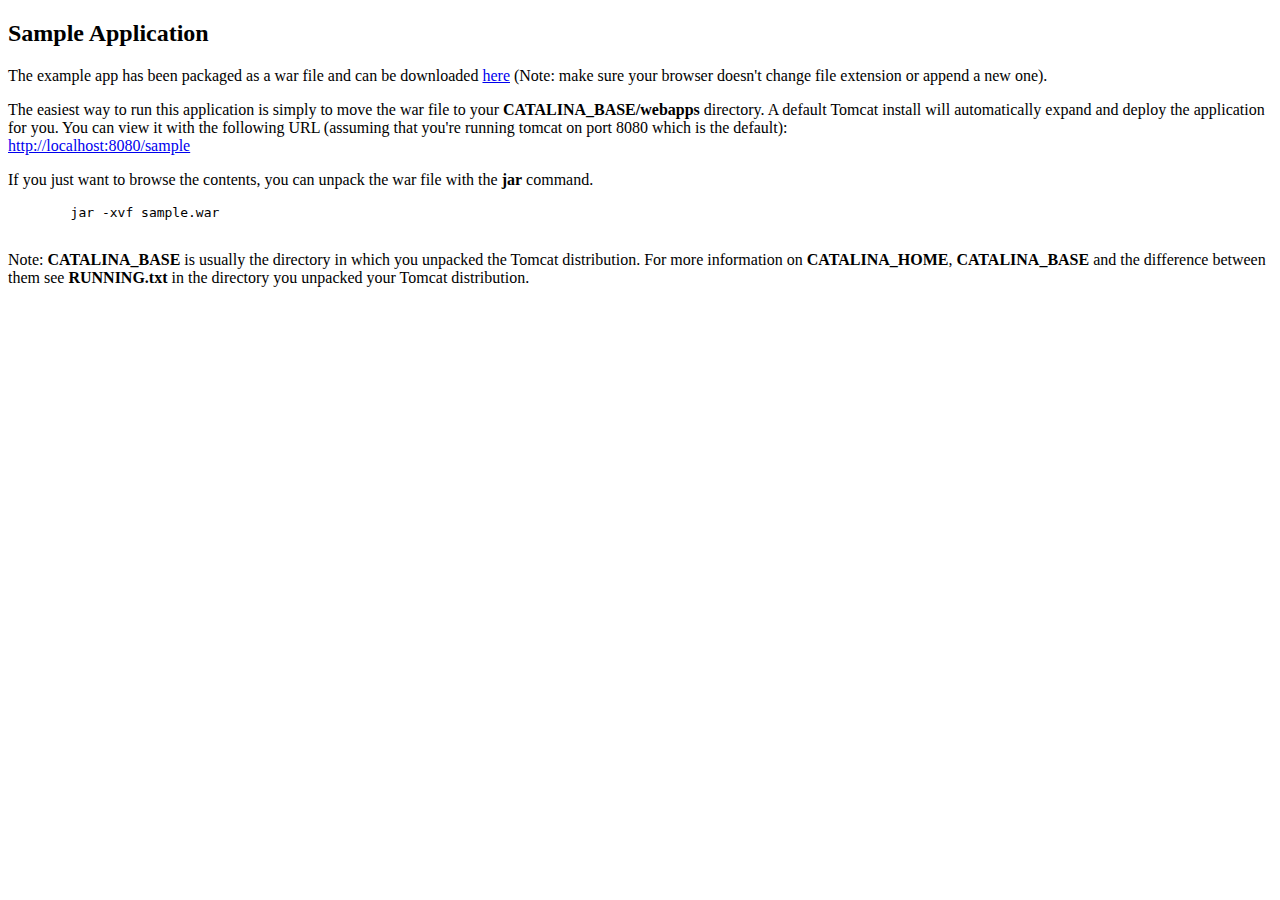
<file: tomcat/webapps/docs/appdev/sample/index.html>
<!DOCTYPE html>
<!--
  Licensed to the Apache Software Foundation (ASF) under one or more
  contributor license agreements.  See the NOTICE file distributed with
  this work for additional information regarding copyright ownership.
  The ASF licenses this file to You under the Apache License, Version 2.0
  (the "License"); you may not use this file except in compliance with
  the License.  You may obtain a copy of the License at

      http://www.apache.org/licenses/LICENSE-2.0

  Unless required by applicable law or agreed to in writing, software
  distributed under the License is distributed on an "AS IS" BASIS,
  WITHOUT WARRANTIES OR CONDITIONS OF ANY KIND, either express or implied.
  See the License for the specific language governing permissions and
  limitations under the License.
-->
<html>
<head>
<meta charset="UTF-8" />
<meta name="author" content="Ben Souther" />
<title>Sample Application</title>
</head>
<body>
<h2>Sample Application</h2>
      <p>
        The example app has been packaged as a war file and can be downloaded
        <a href="sample.war">here</a> (Note: make sure your browser doesn't
        change file extension or append a new one).
      </p>
      <p>
        The easiest way to run this application is simply to move the war file
        to your <b>CATALINA_BASE/webapps</b> directory. A default Tomcat install
        will automatically expand and deploy the application for you. You can
        view it with the following URL (assuming that you're running tomcat on
        port 8080 which is the default):
        <br />
        <a href="http://localhost:8080/sample">http://localhost:8080/sample</a>
      </p>
      <p>
        If you just want to browse the contents, you can unpack the war file
        with the <b>jar</b> command.
      </p>
      <pre>
        jar -xvf sample.war
      </pre>
      <p>
         Note: <b>CATALINA_BASE</b> is usually the directory in which you
         unpacked the Tomcat distribution. For more information on
         <b>CATALINA_HOME</b>, <b>CATALINA_BASE</b> and the difference between
         them see <b>RUNNING.txt</b> in the directory you unpacked your Tomcat
         distribution.
      </p>
</body>
</html>
</file>
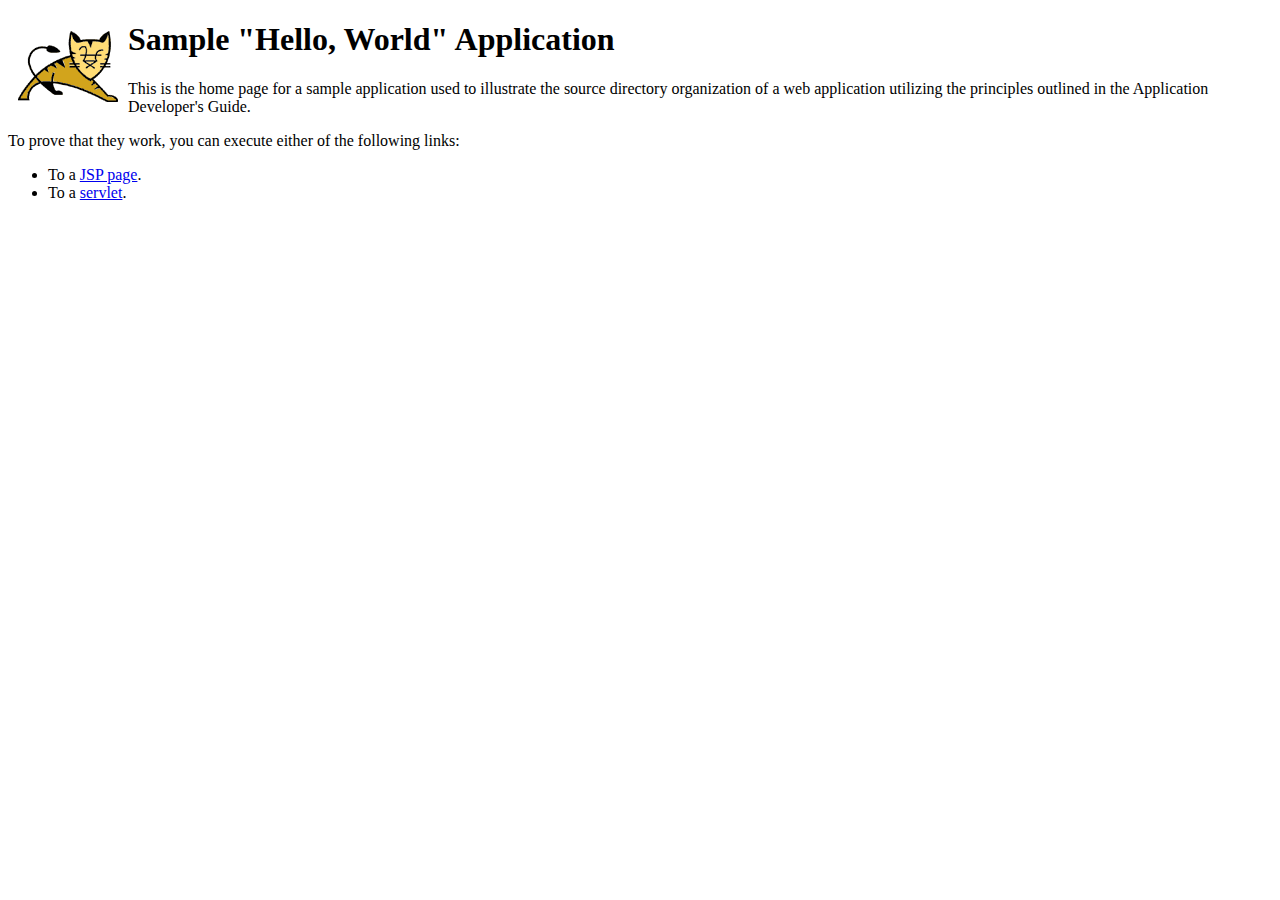
<file: tomcat/webapps/docs/appdev/sample/web/index.html>
<!DOCTYPE html><!--
  Licensed to the Apache Software Foundation (ASF) under one or more
  contributor license agreements.  See the NOTICE file distributed with
  this work for additional information regarding copyright ownership.
  The ASF licenses this file to You under the Apache License, Version 2.0
  (the "License"); you may not use this file except in compliance with
  the License.  You may obtain a copy of the License at

      http://www.apache.org/licenses/LICENSE-2.0

  Unless required by applicable law or agreed to in writing, software
  distributed under the License is distributed on an "AS IS" BASIS,
  WITHOUT WARRANTIES OR CONDITIONS OF ANY KIND, either express or implied.
  See the License for the specific language governing permissions and
  limitations under the License.
-->
<html>
<head>
<meta charset="UTF-8" />
<title>Sample "Hello, World" Application</title>
</head>
<body>

<div style="float: left; padding: 10px;">
<img src="images/tomcat.gif" alt="" />
</div>
<h1>Sample "Hello, World" Application</h1>
<p>This is the home page for a sample application used to illustrate the
source directory organization of a web application utilizing the principles
outlined in the Application Developer's Guide.

<p>To prove that they work, you can execute either of the following links:</p>
<ul>
<li>To a <a href="hello.jsp">JSP page</a>.</li>
<li>To a <a href="hello">servlet</a>.</li>
</ul>

</body>
</html>
</file>
<file: tomcat/webapps/docs/images/docs-stylesheet.css>
@charset "utf-8";
/*
  Licensed to the Apache Software Foundation (ASF) under one or more
  contributor license agreements.  See the NOTICE file distributed with
  this work for additional information regarding copyright ownership.
  The ASF licenses this file to You under the Apache License, Version 2.0
  (the "License"); you may not use this file except in compliance with
  the License.  You may obtain a copy of the License at

      http://www.apache.org/licenses/LICENSE-2.0

  Unless required by applicable law or agreed to in writing, software
  distributed under the License is distributed on an "AS IS" BASIS,
  WITHOUT WARRANTIES OR CONDITIONS OF ANY KIND, either express or implied.
  See the License for the specific language governing permissions and
  limitations under the License.
*/

/* Fonts */
@import url("fonts/fonts.css");

/* General style */

h1, h2, h3, h4, h5, h6, th {
  font-weight: 600;
}

body {
  margin: 0;
}

body, input {
  font-family: 'Open Sans', sans-serif;
  font-size: 10.5pt;
}

code, pre {
  font-family: Consolas, monospace;
}

img {
  border: 0;
}

table {
  border-collapse: collapse;
  text-align: left;
}
table *:not(table) {
  /* Prevent border-collapsing for table child elements like <div> */
  border-collapse: separate;
}

th {
  text-align: left;
}

main {
  /* Remove this once all IEs support <main> element */
  display: block;
}


/* Layout */

#wrapper {
  min-width: 400px;
}

#header {
  border-bottom: 1px solid #bbb;
}

@media not print {
    #header {
        box-shadow: 0 0 7px #aaa;
    }
}

#header > div {
  padding-left: 15px;
  padding-right: 15px;

  /* Work-around for old browsers: */
  background-color: #F8F3E4;
  background: linear-gradient(to bottom, #ffffff -10%, #F8F3E4 100%);
  position: relative;
}

#header .logo {
  float: left;
  padding-top: 10px;
  min-width: 190px;
}

#header .logo  img{
  /* To avoid that the Font Descender being added to the parent div's height */
  vertical-align: middle;
}

#header .asfLogo {
  float: right;
  position: relative;
  top: 8px;
}

#header h1 {
  margin-top: 0.6em;
  margin-bottom: 0;
}

#header .versionInfo {
  font-size: 13pt;
  margin-bottom: 1em;
}

#middle {
  display: table;
  table-layout: fixed;
  margin: 0;
  width: 100%;
}
#middle > div { display: table-row; }
#middle > div > div { display: table-cell; vertical-align: top; }



#mainLeft {
  width: 190px;
}

#mainLeft > div {
  margin-top: -1px; /* to overwrite border of element above */
  padding-left: 16px;
  padding-right: 14px;
  padding-top: 6px;
  padding-bottom: 15px;
  background-color: #F8F3E4;
  border-right: 1px solid #bbb;
  border-bottom: 1px solid #bbb;
  font-size: 10pt;
  border-bottom-right-radius: 20px;
  box-shadow: 0 0 5px #aaa;
}

#mainLeft h2 {
  margin-bottom: 0.2em;
  font-size: 1.2em;
}

#mainLeft ul {
  padding: 0;
  margin: 0;
  list-style-type: none;
}

#mainLeft ul a {
  text-indent: -0.6em;
  padding-left: 1.4em;
  display: block;
  text-decoration: none;
  color: #444;
}
#mainLeft ul a:hover {
  color: #000;
  background-color: #D1c9b9;
}

#mainRight {
  padding-left: 14px;
  padding-right: 20px;

}

#footer {
  margin-top: 30px;
  padding-top: 20px;
  padding-bottom: 20px;
  padding-left: 20px;
  padding-right: 20px;
  border-top: 1px solid #ccc;
  color: #444;
  text-align: center;
  /* font-style: italic; */
  font-size: 9pt;
}


/* Content */

#content div.text {
  padding-left: 1em;
  padding-left: 1em;
}

#content h3, #content h4, #content h5, #content h6 {
  padding-left: 5px;
  padding-right: 5px;
  background-color: #eaeaea;
}

@media not print {
    #content h3, #content h4, #content h5, #content h6 {
        border: 1px solid #ccc;
        border-radius: 4px;
    }
}

#content h4, #content h5, #content h6 {
  background-color: #f6f6f6;
}

code {
  background-color: rgb(224,255,255);
}

div.codeBox pre code, code.attributeName, code.propertyName, code.noHighlight, .noHighlight code {
  background-color: transparent;
}
div.codeBox {
  overflow: auto;
  margin: 1em 0;
}
div.codeBox pre {
  margin: 0;
  padding: 4px;
  border: 1px solid #999;
  border-radius: 5px;
  background-color: #eff8ff;
  display: table; /* To prevent <pre>s from taking the complete available width. */
  /*
  When it is officially supported, use the following CSS instead of display: table
  to prevent big <pre>s from exceeding the browser window:
  max-width: available;
  width: min-content;
  */
}

div.codeBox pre.wrap {
  white-space: pre-wrap;
}


table.defaultTable tr, table.detail-table tr {
    border: 1px solid #CCC;
}

table.defaultTable tr:nth-child(even), table.detail-table tr:nth-child(even) {
    background-color: #FAFBFF;
}

table.defaultTable tr:nth-child(odd), table.detail-table tr:nth-child(odd) {
    background-color: #EEEFFF;
}

table.defaultTable th, table.detail-table th {
  background-color: #88b;
  color: #fff;
}

table.defaultTable th, table.defaultTable td, table.detail-table th, table.detail-table td {
  padding: 5px 8px;
}


p.notice {
  border: 1px solid rgb(255, 0, 0);
  background-color: rgb(238, 238, 238);
  color: rgb(0, 51, 102);
  padding: 0.5em;
  margin: 1em 2em 1em 1em;
}


/* Changelog-Styles */

ul.changelog {
  padding-left: 1em;
  list-style-type: none;
}

ul.changelog  li{
  padding-top: 5px;
  padding-bottom: 5px;
}

ul.changelog img {
  vertical-align: middle
}


/* Printer-only Styles */
@media print {
    .noPrint { display: none; }
    #middle > div > div#mainLeft { display: none; }
    a { color: inherit; text-decoration: none; }
}

/* Fix for Comments section which contains a <h4> */
#comments_thread h1, #comments_thread h2, #comments_thread h3, #comments_thread h4, #comments_thread h5, #comments_thread h6 {
    border: none;
    background-color: transparent;
}
</file>
